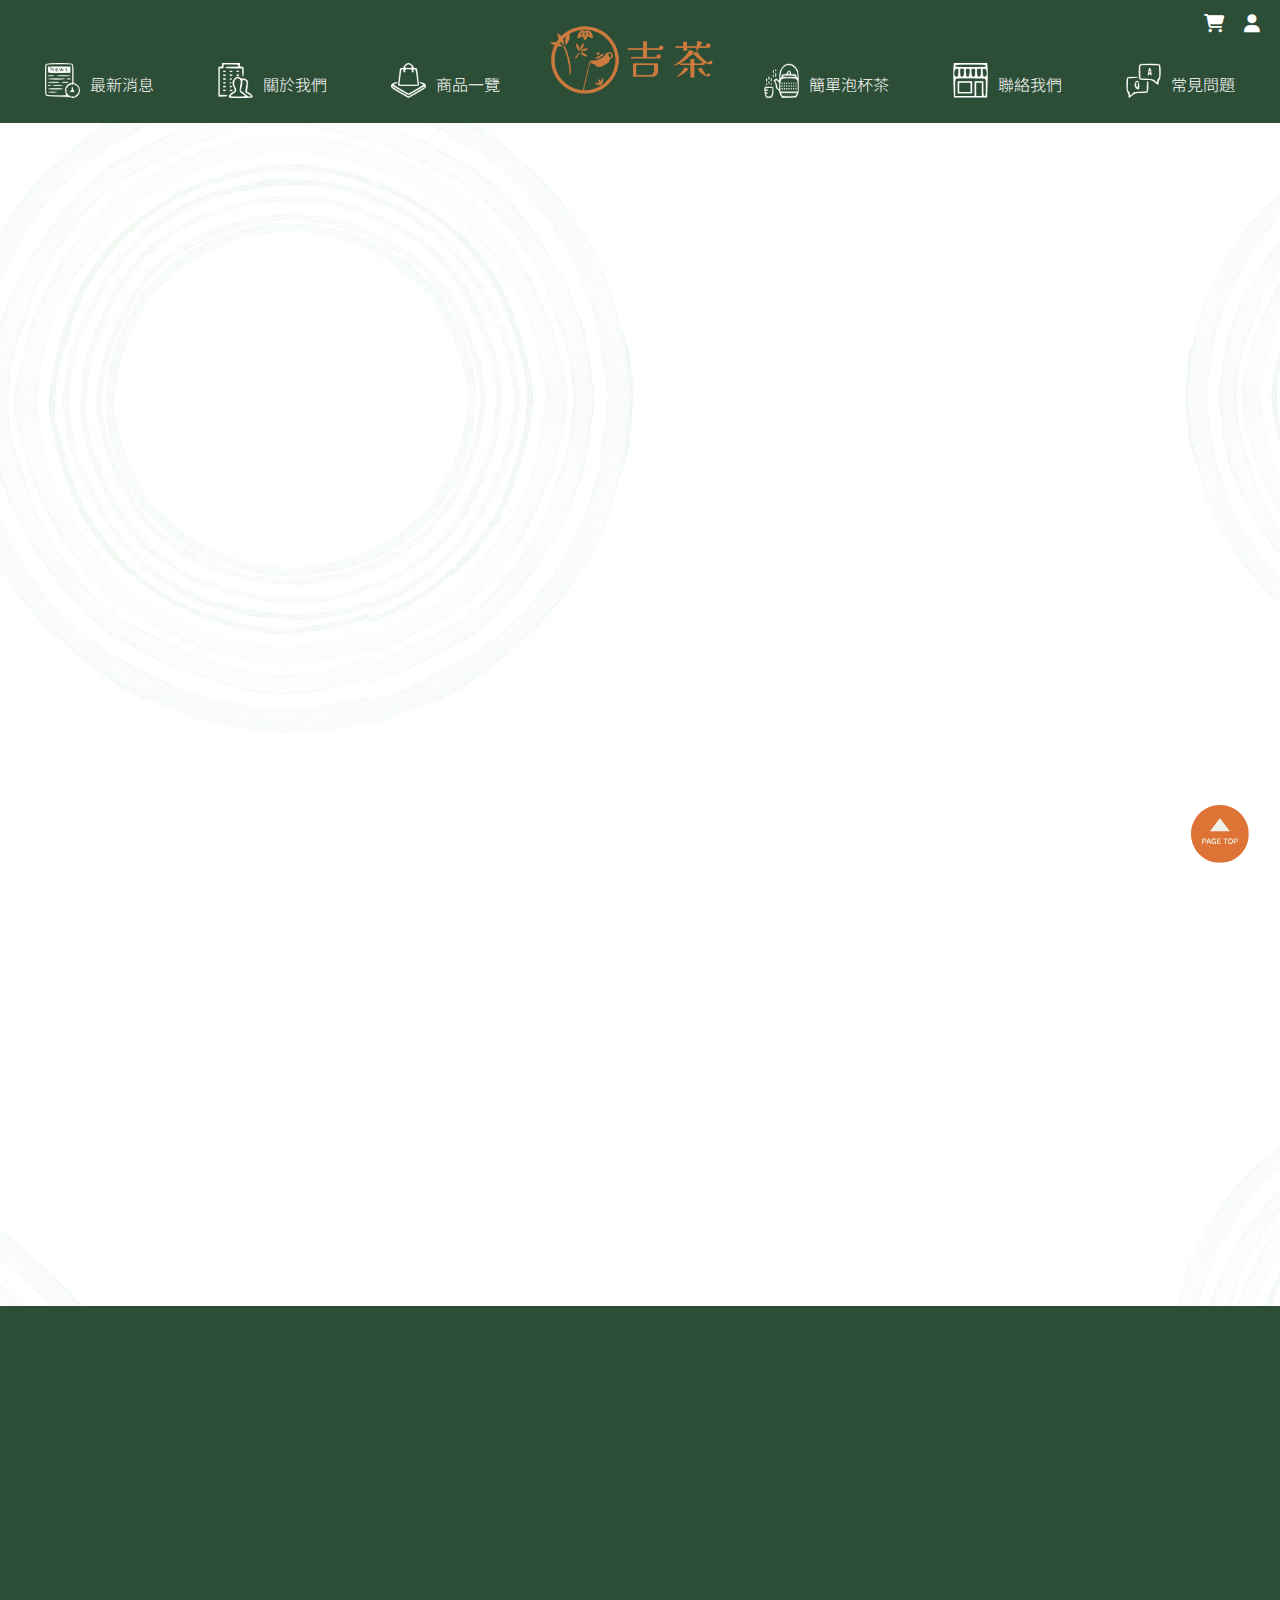
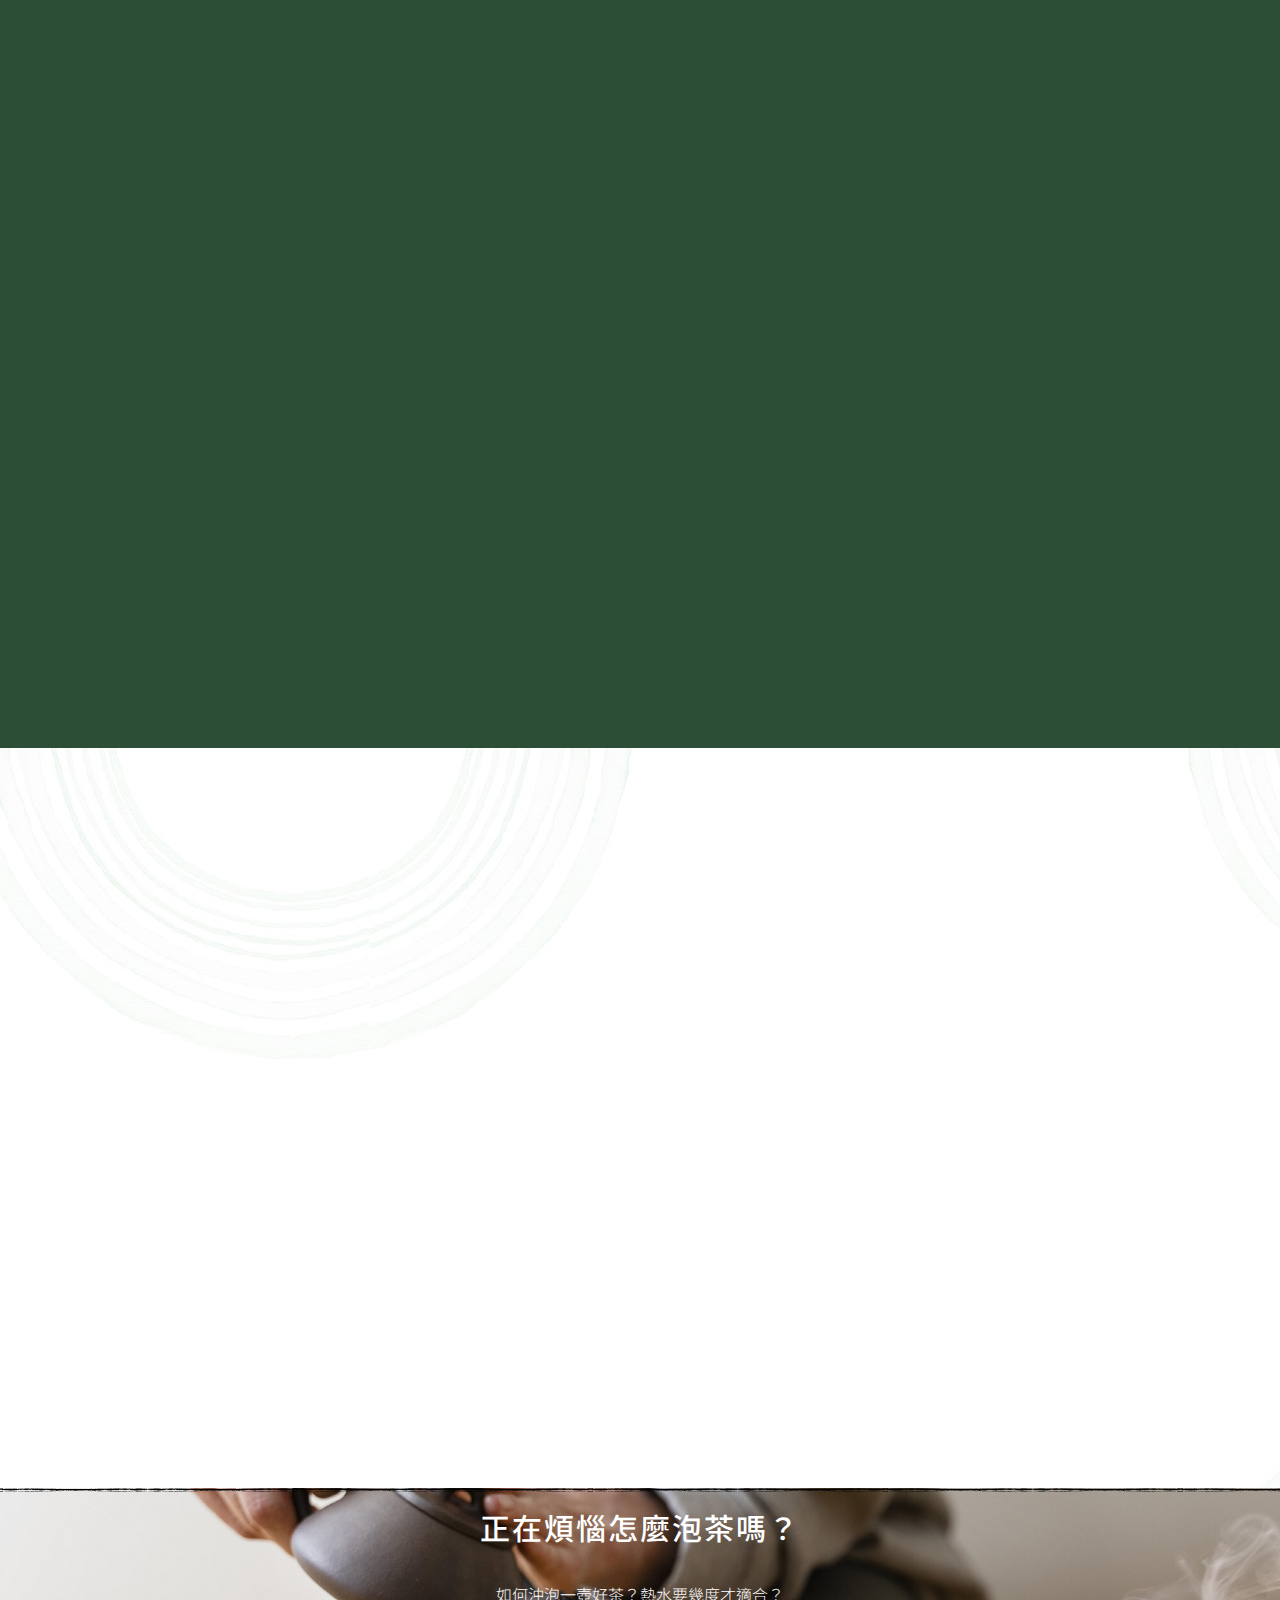
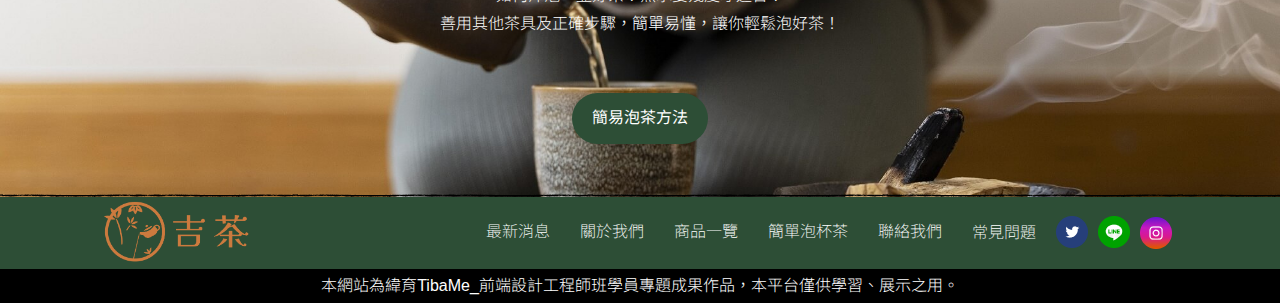
<file: index.html>
<!DOCTYPE html>
<html lang="en">

<head>
    <meta charset="UTF-8">
    <meta name="viewport" content="width=device-width, initial-scale=1.0">
    <title>吉茶</title>
    <link rel="shortcut icon" href="img/logo.ico" type="image/x-icon">
    <link rel="stylesheet" href="css/reset.css">
    <link rel="stylesheet" href="https://cdnjs.cloudflare.com/ajax/libs/font-awesome/6.4.0/css/all.min.css">
    <link rel="stylesheet" href="css/header.css">
    <link rel="preconnect" href="https://fonts.googleapis.com">
    <link rel="preconnect" href="https://fonts.gstatic.com" crossorigin>
    <link href="https://fonts.googleapis.com/css2?family=Kosugi+Maru&family=Noto+Sans+TC&display=swap" rel="stylesheet">
    <link rel="stylesheet" href="css/index.css">
    <script src="https://cdnjs.cloudflare.com/ajax/libs/jquery/3.7.0/jquery.js"
        integrity="sha512-8Z5++K1rB3U+USaLKG6oO8uWWBhdYsM3hmdirnOEWp8h2B1aOikj5zBzlXs8QOrvY9OxEnD2QDkbSKKpfqcIWw=="
        crossorigin="anonymous" referrerpolicy="no-referrer"></script>

</head>

<body>

    <header>
        <div class="content">
            <a href="index.html">
                <img src="img/logo.png" class="logo" alt="logo">
            </a>
            <!-- 左側工具列 -->
            <span class="header-group">
                <span class="cart">
                    <a href="cart.html">
                        <i class="fa-solid fa-cart-shopping" style="color: #fff;" id="cart-i"></i>
                    </a>
                </span>
                <span class="login">
                    <i class="fa-solid fa-user" style="color: #fff;" id="login-i"></i>
                </span>
            </span>
            <!-- 導覽列 -->
            <nav class="menu">
                <div class="item">
                    <a href="news.html" class="nav-link">
                        <img src="img/news.png" alt="最新消息" class="navicon">
                        <p>最新消息</p>
                    </a>
                </div>
                <div class="item">
                    <a href="about.html" class="nav-link">
                        <img src="img/about.png" alt="關於我們" class="navicon">
                        <p>關於我們</p>
                    </a>
                </div>
                <div class="item">
                    <a href="shop.html" class="nav-link">
                        <img src="img/shop.png" alt="商品一覽" class="navicon">
                        <p>商品一覽</p>
                    </a>
                </div>
                <div class="item">
                    <a href="maketea.html" class="nav-link">
                        <img src="img/tea.png" alt="簡單泡杯茶" class="navicon">
                        <p>簡單泡杯茶</p>
                    </a>
                </div>
                <div class="item">
                    <a href="access.html" class="nav-link">
                        <img src="img/access.png" alt="聯絡我們" class="navicon">
                        <p>聯絡我們</p>
                    </a>
                </div>
                <div class="item">
                    <a href="qaz.html" class="nav-link">
                        <img src="img/qaz.png" alt="常見問題" class="navicon">
                        <p>常見問題</p>
                    </a>
                </div>
            </nav>

            <div class="hamburger">
                <span class="bar"></span>
                <span class="bar"></span>
                <span class="bar"></span>
            </div>

            <nav class="m-menu" id="m-menu">
                <a class="m-link" href="news.html">最新消息</a>
                <a class="m-link" href="about.html">關於我們</a>
                <a class="m-link" href="shop.html">商品一覽</a>
                <a class="m-link" href="maketea.html">簡單泡杯茶</a>
                <a class="m-link" href="access.html">聯絡我們</a>
                <a class="m-link" href="qaz.html">常見問題</a>
                <a class="m-link login">會員登入</a>
                <a class="m-link" href="cart.html">購物車</a>
            </nav>
    </header>

    <div class="login-page">
        <div class="login-area">
            <h2>會員登入</h2>
            <div class="login-email">
                <label for="">電子郵件</label>
                <input type="email" placeholder="電子郵件">
            </div>
            <div class="login-pw">
                <label for="">密碼</label>
                <input type="password" placeholder="密碼">
            </div>
            <div class="login-btn">
                <button>登入</button>
            </div>
            <a href="">忘記密碼</a>
            <a href="">註冊</a>
            <span>×</span>
        </div>
        <div class="login-banner"></div>
    </div>



    <article class="banner">
        <!-- 首頁圖 -->
        <div class="main">
            <div class="slides">
                <!-- 按鈕 -->
                <input type="radio" name="radio-btn" id="radio1">
                <input type="radio" name="radio-btn" id="radio2">
                <input type="radio" name="radio-btn" id="radio3">
                <input type="radio" name="radio-btn" id="radio4">
                <!-- 圖片 -->
                <div class="slide first">
                    <img src="img/banner01.jpg" alt="春茶新品">
                </div>
                <div class="slide">
                    <img src="img/banner03.jpg" alt="優點">
                </div>
                <div class="slide">
                    <img src="img/banner02.jpg" alt="茶包的環保材質">
                </div>
                <div class="slide">
                    <img src="img/banner04.jpg" alt="茶包的環保材質">
                </div>
                <!-- 自動換張 -->
                <div class="navigation-auto">
                    <label class="auto-btn1"></label>
                    <label class="auto-btn2"></label>
                    <label class="auto-btn3"></label>
                    <label class="auto-btn4"></label>
                </div>
                <!-- 手動換張 -->
                <div class="navigation-manual">
                    <label for="radio1" class="manual-btn"></label>
                    <label for="radio2" class="manual-btn"></label>
                    <label for="radio3" class="manual-btn"></label>
                    <label for="radio4" class="manual-btn"></label>
                </div>
            </div>
        </div>

    </article>



    <!-- 最新消息 -->
    <section class="news">
        <div class="news-area">
            <div class="news-tt">
                <h2>最新消息</h2>
            </div>
            <div class="news-list">
                <ul>
                    <li>
                        <a href="" class="list-item">
                            <div class="time">
                                <time>2023/7/12</time><span class="important">重要</span>
                            </div>
                            <p>全新春芽茶上市！品味來自茶葉的奇蹟</p>
                            <span class="arrow"></span>
                        </a>
                    </li>
                </ul>
                <ul>
                    <li>
                        <a href="" class="list-item">
                            <div class="time">
                                <time>2023/7/12</time><span class="event">活動</span>
                            </div>
                            <p>吉茶茶香嘉年華！限時優惠、品茶體驗，愛上茶葉的魅力</p>
                            <span class="arrow"></span>
                        </a>
                    </li>
                </ul>
                <ul>
                    <li>
                        <a href="" class="list-item">
                            <div class="time">
                                <time>2023/7/12</time><span class="important">重要</span>
                            </div>
                            <p>實體店鋪開幕！品味純正的吉茶開始服務</p>
                            <span class="arrow"></span>
                        </a>
                    </li>
                </ul>
                <ul>
                    <li>
                        <a href="" class="list-item">
                            <div class="time">
                                <time>2023/7/12</time><span class="event">活動</span>
                            </div>
                            <p>茶葉試飲活動！探索茶的無限風味</p>
                            <span class="arrow"></span>
                        </a>
                    </li>
                </ul>
                <ul>
                    <li>
                        <a href="" class="list-item">
                            <div class="time">
                                <time>2023/7/12</time><span class="important">重要</span>
                            </div>
                            <p>內容</p>
                            <span class="arrow"></span>
                        </a>
                    </li>
                </ul>
                <ul>
                    <li>
                        <a href="" class="list-item">
                            <div class="time">
                                <time>2023/7/12</time><span class="important">重要</span>
                            </div>
                            <p>內容</p>
                            <span class="arrow"></span>
                        </a>
                    </li>
                </ul>
                <ul>
                    <li>
                        <a href="" class="list-item">
                            <div class="time">
                                <time>2023/7/12</time><span class="products">商品</span>
                            </div>
                            <p>內容</p>
                            <span class="arrow"></span>
                        </a>
                    </li>
                </ul>
                <ul>
                    <li>
                        <a href="" class="list-item">
                            <div class="time">
                                <time>2023/7/12</time><span class="products">商品</span>
                            </div>
                            <p>內容</p>
                            <span class="arrow"></span>
                        </a>
                    </li>
                </ul>
            </div>
        </div>
        <div class="news-more-area">
            <a class="news-more" href="news.html">顯示全部</a>
        </div>
        <div class="design"></div>

    </section>

    <section class="lineup">
        <div class="lineup-area">
            <div class="lineup-tt">
                <h2>精選商品</h2>
            </div>
            <div class="lineup-item">
                <div class="lineup-pic">
                    <a href="">
                        <img src="img/tea-box.jpg" alt="茶葉禮盒">
                        <span class="tilte">茶葉禮盒</span>
                    </a>
                </div>
                <div class="lineup-pic">
                    <a href="">
                        <img src="img/tea-tw.jpg" alt="台灣茶">
                        <span class="tilte">台灣茶</span>
                    </a>
                </div>
                <div class="lineup-pic">
                    <a href="">
                        <img src="img/tea-jp.jpg" alt="日本茶">
                        <span class="tilte">日本茶</span>
                    </a>
                </div>
                <div class="lineup-pic">
                    <a href="">
                        <img src="img/tea-tool.jpg" alt="茶具用品">
                        <span class="tilte">茶具用品</span>
                    </a>
                </div>
            </div>
        </div>
        <div class="obj">
            <img class="obj1" src="img/lineup_obj_01.png" alt="">
            <img class="obj2" src="img/lineup_obj_02.png" alt="">
            <img class="obj3" src="img/lineup_obj_03.png" alt="">
        </div>
    </section>


    <section class="dessert">
        <div class="dessert-tt">
            <h2>除了茶以外的其他選擇</h2>

        </div>
        <div class="dessert-list">
            <div class="dessert-item">
                <div class="dessert-pic">
                    <a href="">
                        <img src="img/purin.jpg" alt="布丁">
                    </a>
                </div>
                <div class="dessert-txt">
                    <h3>布丁</h3>
                    <p>結合茶香與濃郁的布丁口感口味獨特，滑順細膩絕對是茶愛者的最愛</p>
                </div>
            </div>
            <div class="dessert-item">
                <div class="dessert-pic">
                    <a href="">
                        <img src="img/cake.jpg" alt="長崎蛋糕">
                    </a>
                </div>
                <div class="dessert-txt">
                    <h3>長崎蛋糕</h3>
                    <p>源自日本的經典點心柔軟綿密且不死甜，搭配茶香入口即化，回味無窮</p>
                </div>
            </div>
            <div class="dessert-item">
                <div class="dessert-pic">
                    <a href="">
                        <img src="img/cookie.jpg" alt="餅乾">
                    </a>
                </div>
                <div class="dessert-txt">
                    <h3>餅乾</h3>
                    <p>脆口酥香的餅乾混合茶葉的香氣獨特的組合帶來愉悅的口感和美妙的茶香</p>
                </div>
            </div>
            <div class="dessert-item">
                <div class="dessert-pic">
                    <a href="">
                        <img src="img/ice.jpg" alt="冰品">
                    </a>
                </div>
                <div class="dessert-txt">
                    <h3>冰品</h3>
                    <p>濃郁的茶味融入冰凍的奶油中口感順滑帶來涼爽又迷人的茶香體驗</p>
                </div>
            </div>
        </div>
        <div class="dessert-more-area">
            <a class="dessert-more" href="shop.html">選購更多</a>
        </div>
    </section>

    <section class="make-tea">
        <div class="make-tea-area">
            <h2>正在煩惱怎麼泡茶嗎？</h2>
            <p>如何沖泡一壺好茶？熱水要幾度才適合？</br>
                善用其他茶具及正確步驟，簡單易懂，讓你輕鬆泡好茶！
            </p>
            <a class="maketea-page" href="maketea.html">簡易泡茶方法</a>
        </div>
    </section>


    <button id="page-top">
        <img src="img/pagetop1.svg" alt="page_top">
    </button>




    <footer>
        <div class="footer-area">
            <div class="footer-logo">
                <a href="index.html">
                    <img src="img/logo.png" alt="logo"></a>
            </div>
            <nav class="footer-nav">
                <div class="footer-nav-item">
                    <ul>
                        <li>
                            <a href="news.html">最新消息</a>
                        </li>
                    </ul>
                    <ul>
                        <li>
                            <a href="about.html">關於我們</a>
                        </li>
                    </ul>
                    <ul>
                        <li>
                            <a href="shop.html">商品一覽</a>
                        </li>
                    </ul>
                    <ul>
                        <li>
                            <a href="maketea.html">簡單泡杯茶</a>

                        </li>
                    </ul>
                    <ul>
                        <li>
                            <a href="access.html">聯絡我們</a>
                        </li>
                    </ul>
                    <ul>
                        <li>
                            <a href="qaz.html">常見問題</a>
                        </li>
                    </ul>
                </div>

                <div class="sns">
                    <ul>
                        <li>
                            <a href="">
                                <img src="img/twitter.png" alt="twitter">
                        </li>
                        </a>
                    </ul>
                    <ul>
                        <li><a href="">
                                <img src="img/line.png" alt="line">
                        </li>
                        </a>
                    </ul>
                    <ul>
                        <li><a href="">
                                <img src="img/instagram.png" alt="instagram">
                            </a>
                    </ul>
                </div>
            </nav>
        </div>
        <div class="tibame">
            <p>本網站為緯育TibaMe_前端設計工程師班學員專題成果作品，本平台僅供學習、展示之用。</p>
        </div>
    </footer>


    <script src="js/header.js"></script>
    <script src="js/index.js"></script>



</body>

</html>
</file>
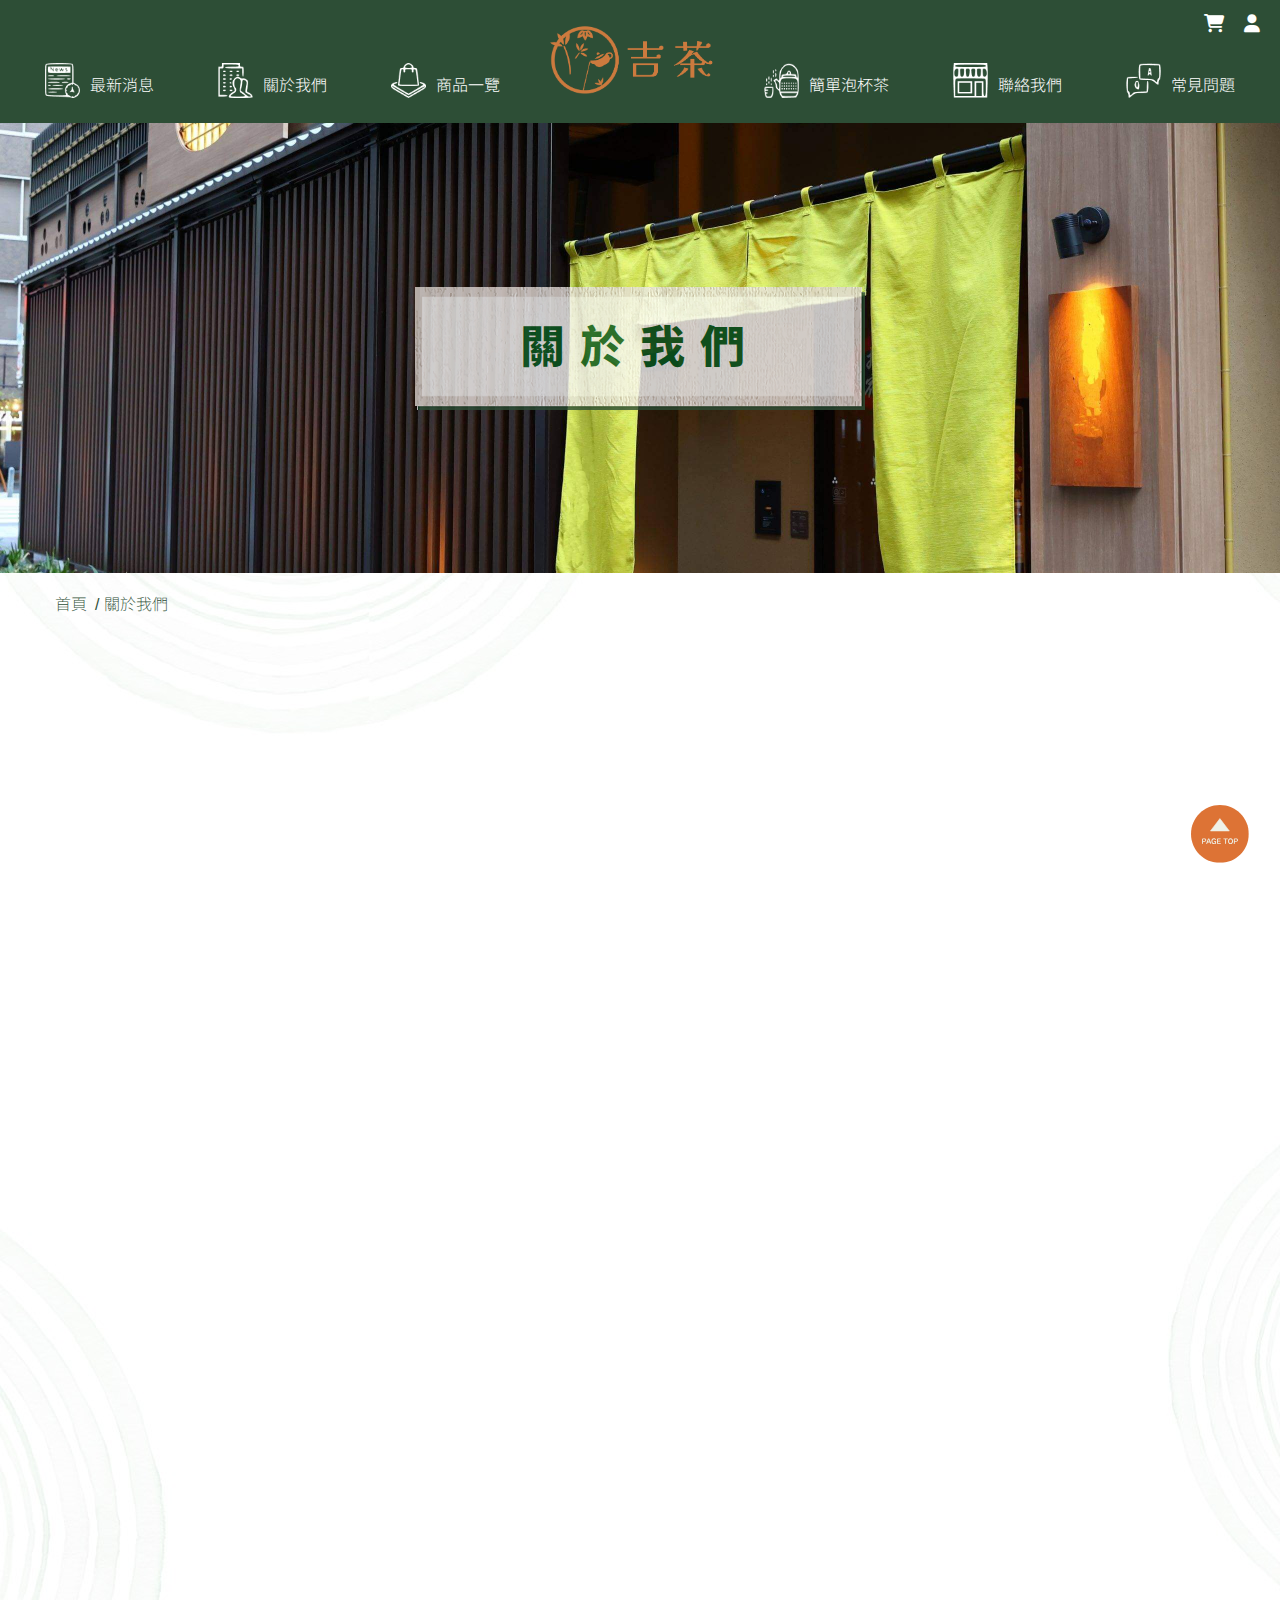
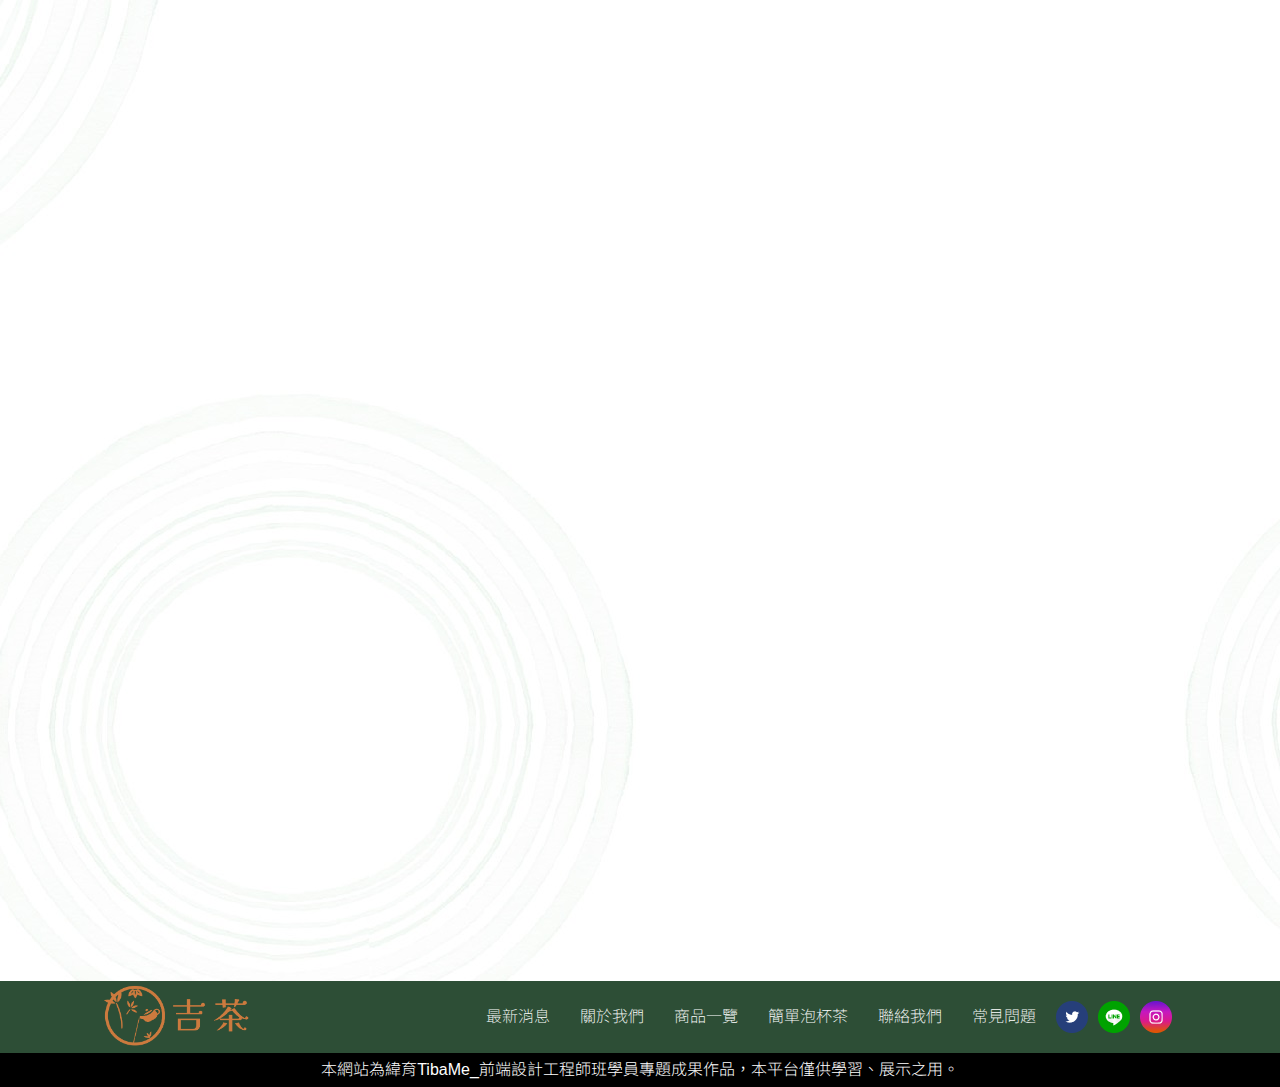
<file: about.html>
<!DOCTYPE html>
<html lang="en">

<head>
    <meta charset="UTF-8">
    <meta name="viewport" content="width=device-width, initial-scale=1.0">
    <title>吉茶 | 關於我們</title>
    <link rel="shortcut icon" href="img/logo.ico" type="image/x-icon">
    <link rel="stylesheet" href="css/reset.css">
    <link rel="stylesheet" href="https://cdnjs.cloudflare.com/ajax/libs/font-awesome/6.4.0/css/all.min.css">
    <link rel="stylesheet" href="css/header.css">
    <link rel="preconnect" href="https://fonts.googleapis.com">
    <link rel="preconnect" href="https://fonts.gstatic.com" crossorigin>
    <link href="https://fonts.googleapis.com/css2?family=Kosugi+Maru&family=Noto+Sans+TC&display=swap" rel="stylesheet">
    <link rel="stylesheet" href="css/about.css">
    <script src="https://cdnjs.cloudflare.com/ajax/libs/jquery/3.7.0/jquery.js"
        integrity="sha512-8Z5++K1rB3U+USaLKG6oO8uWWBhdYsM3hmdirnOEWp8h2B1aOikj5zBzlXs8QOrvY9OxEnD2QDkbSKKpfqcIWw=="
        crossorigin="anonymous" referrerpolicy="no-referrer"></script>
</head>

<body>


    <header>
        <div class="content">
            <a href="index.html">
                <img src="img/logo.png" class="logo" alt="logo">
            </a>
            <!-- 左側工具列 -->
            <div class="header-group">
                <div class="cart">
                    <a href="cart.html">
                        <i class="fa-solid fa-cart-shopping" style="color: #fff;" id="cart-i"></i>
                    </a>
                </div>
                <div class="login">
                    <i class="fa-solid fa-user" style="color: #fff;" id="login-i"></i>
                </div>
            </div>
            <!-- 導覽列 -->
            <nav class="menu">
                <div class="item">
                    <a href="news.html" class="nav-link">
                        <img src="img/news.png" alt="最新消息" class="navicon">
                        <p>最新消息</p>
                    </a>
                </div>
                <div class="item">
                    <a href="about.html" class="nav-link">
                        <img src="img/about.png" alt="關於我們" class="navicon">
                        <p>關於我們</p>
                    </a>
                </div>
                <div class="item">
                    <a href="shop.html" class="nav-link">
                        <img src="img/shop.png" alt="商品一覽" class="navicon">
                        <p>商品一覽</p>
                    </a>
                </div>
                <div class="item">
                    <a href="maketea.html" class="nav-link">
                        <img src="img/tea.png" alt="簡單泡杯茶" class="navicon">
                        <p>簡單泡杯茶</p>
                    </a>
                </div>
                <div class="item">
                    <a href="access.html" class="nav-link">
                        <img src="img/access.png" alt="聯絡我們" class="navicon">
                        <p>聯絡我們</p>
                    </a>
                </div>
                <div class="item">
                    <a href="qaz.html" class="nav-link">
                        <img src="img/qaz.png" alt="常見問題" class="navicon">
                        <p>常見問題</p>
                    </a>
                </div>

            </nav>
            <div class="hamburger">
                <span class="bar"></span>
                <span class="bar"></span>
                <span class="bar"></span>
            </div>

            <nav class="m-menu" id="m-menu">
                <a class="m-link" href="news.html">最新消息</a>
                <a class="m-link" href="about.html">關於我們</a>
                <a class="m-link" href="shop.html">商品一覽</a>
                <a class="m-link" href="maketea.html">簡單泡杯茶</a>
                <a class="m-link" href="access.html">聯絡我們</a>
                <a class="m-link" href="qaz.html">常見問題</a>
                <a class="m-link login">會員登入</a>
                <a class="m-link" href="cart.html">購物車</a>
            </nav>
    </header>


    <div class="login-page">
        <div class="login-area">
            <h2>會員登入</h2>
            <div class="login-email">
                <label for="">電子郵件</label>
                <input type="email" placeholder="電子郵件">
            </div>
            <div class="login-pw">
                <label for="">密碼</label>
                <input type="password" placeholder="密碼">
            </div>
            <div class="login-btn">
                <button>登入</button>
            </div>
            <a href="">忘記密碼</a>
            <a href="">註冊</a>
            <span>×</span>
        </div>
        <div class="login-banner"></div>
    </div>



    <article class="main">

        <div class="title">
            <h1>關於我們</h1>
        </div>
    </article>

    <div>
        <nav class="breadcrumb">
            <ul>
                <li>
                    <a href="index.html">首頁</a>
                </li>
                <li>
                    <a href="about.html">關於我們</a>
                </li>
            </ul>
        </nav>
    </div>


    <section class="about">
        <div class="about-wrap">
            <div class="about-card">
                <div class="point-num">
                    <img class="point" src="img/point1.png" alt="point1">
                    <img class="m-point" src="img/m-point1.png" alt="point1">
                </div>
                <div class="item">
                    <img src="img/point1-img.jpg" alt="嚴格控管">

                    <p>茶葉生產過程應嚴格控管，從選擇優質種植地點、採摘經驗豐富的工人，到妥善保管茶葉並確保乾燥過程準確無誤。此外，應檢測茶葉品質，以確保其安全、衛生，並遵守相關法規和環保標準。這樣的嚴格控管將確保消費者享受到高品質的茶葉。
                    </p>
                </div>
            </div>
            <div class="about-card">
                <div class="point-num">
                    <img class="point" src="img/point2.png" alt="point2">
                    <img class="m-point" src="img/m-point2.png" alt="point2">
                </div>
                <div class="item">
                    <img src="img/point2-img.jpg" alt="健康成分">
                    <p>茶葉含有豐富的健康成分，如多酚、咖啡因、氨基酸和維生素等。這些成分具有抗氧化、抗炎和促進新陳代謝的作用，有助於保護心臟健康、降低血壓、增強免疫系統並改善消化功能。每天享用適量的茶葉可以促進身體健康，提供天然的能量和平靜的心境。
                    </p>
                </div>
            </div>
            <div class="about-card">
                <div class="point-num">
                    <img class="point" src="img/point3.png" alt="point3">
                    <img class="m-point" src="img/m-point3.png" alt="point3">
                </div>
                <div class="item">
                    <img src="img/point3-img.jpg" alt="商品多樣化">
                    <p>茶葉的多樣化應用使其成為一種受歡迎的商品。除了飲用茶葉本身外，還可以製作成各種飲料、冰淇淋、日式甜點、茶凍等。這種多樣性提供了不同口味和體驗，讓人們可以根據自己的喜好和需求選擇茶葉產品，享受到多層次的茶香和美味。
                    </p>
                </div>
            </div>
        </div>
    </section>


    <button id="page-top">
        <img src="img/pagetop1.svg" alt="page_top">
    </button>


    <footer>
        <div class="footer-area">
            <div class="footer-logo">
                <a href="index.html">
                    <img src="img/logo.png" alt="logo"></a>
            </div>
            <nav class="footer-nav">
                <div class="footer-nav-item">
                    <ul>
                        <li>
                            <a href="news.html">最新消息</a>
                        </li>
                    </ul>
                    <ul>
                        <li>
                            <a href="about.html">關於我們</a>
                        </li>
                    </ul>
                    <ul>
                        <li>
                            <a href="shop.html">商品一覽</a>
                        </li>
                    </ul>
                    <ul>
                        <li>
                            <a href="maketea.html">簡單泡杯茶</a>
                        </li>
                    </ul>
                    <ul>
                        <li>
                            <a href="access.html">聯絡我們</a>
                        </li>
                    </ul>
                    <ul>
                        <li>
                            <a href="qaz.html">常見問題</a>
                        </li>
                    </ul>
                </div>

                <div class="sns">
                    <ul>
                        <li>
                            <a href="">
                                <img src="img/twitter.png" alt="twitter">
                        </li>
                        </a>
                    </ul>
                    <ul>
                        <li><a href="">
                                <img src="img/line.png" alt="line">
                        </li>
                        </a>
                    </ul>
                    <ul>
                        <li><a href="">
                                <img src="img/instagram.png" alt="instagram">
                            </a>
                    </ul>
                </div>
            </nav>
        </div>
        <div class="tibame">
            <p>本網站為緯育TibaMe_前端設計工程師班學員專題成果作品，本平台僅供學習、展示之用。</p>
        </div>
    </footer>

    <script src="js/header.js"></script>
    <script src="js/about.js"></script>

</body>

</html>
</file>
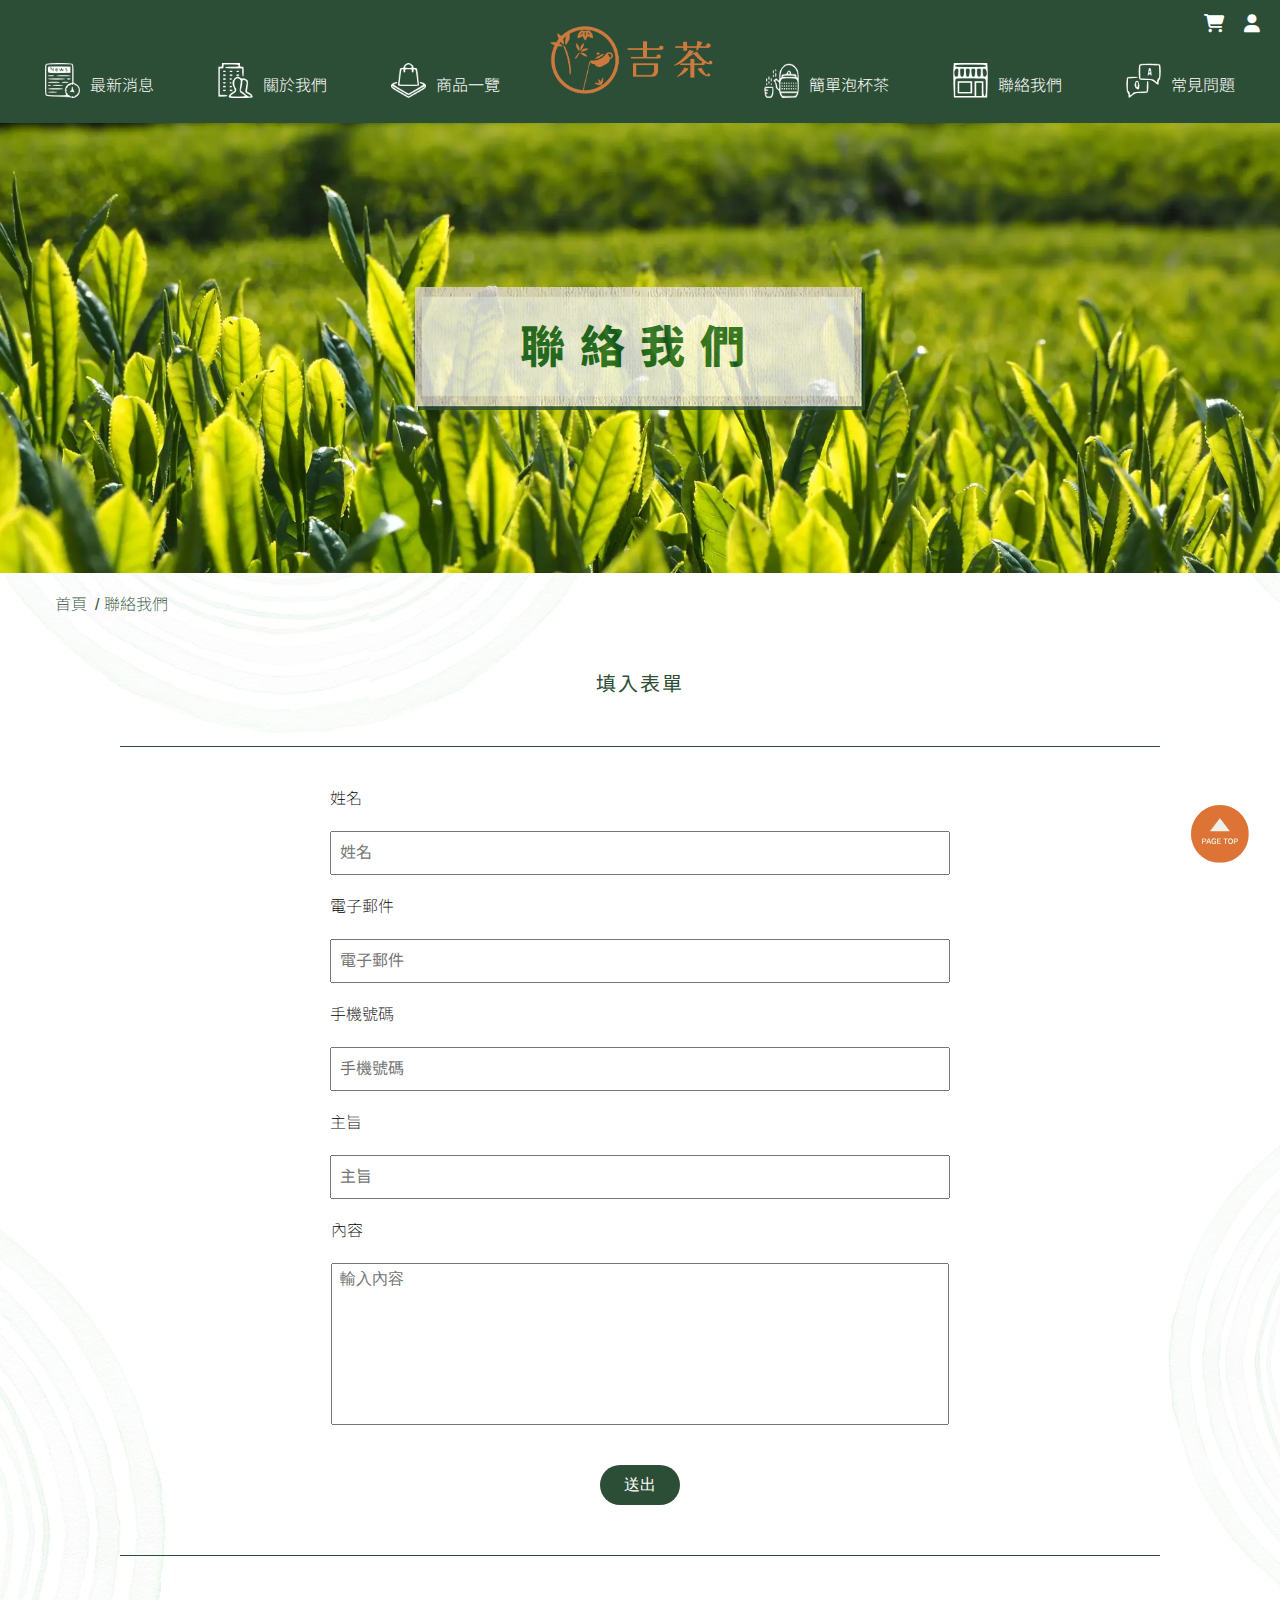
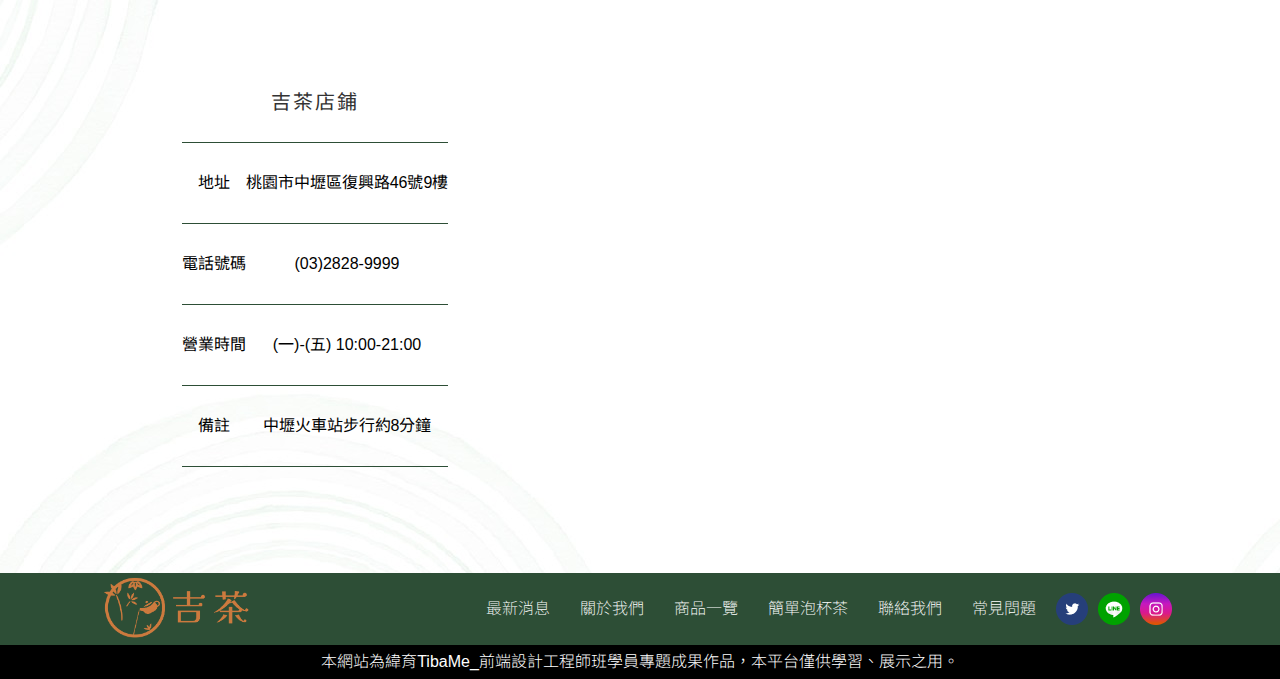
<file: access.html>
<!DOCTYPE html>
<html lang="en">

<head>
    <meta charset="UTF-8">
    <meta name="viewport" content="width=device-width, initial-scale=1.0">
    <title>吉茶 | 聯絡我們</title>
    <link rel="shortcut icon" href="img/logo.ico" type="image/x-icon">
    <link rel="stylesheet" href="css/reset.css">
    <link rel="stylesheet" href="https://cdnjs.cloudflare.com/ajax/libs/font-awesome/6.4.0/css/all.min.css">
    <link rel="stylesheet" href="css/header.css">
    <link rel="preconnect" href="https://fonts.googleapis.com">
    <link rel="preconnect" href="https://fonts.gstatic.com" crossorigin>
    <link href="https://fonts.googleapis.com/css2?family=Kosugi+Maru&family=Noto+Sans+TC&display=swap" rel="stylesheet">
    <link rel="stylesheet" href="css/access.css">
    <script src="https://cdnjs.cloudflare.com/ajax/libs/jquery/3.7.0/jquery.js"
        integrity="sha512-8Z5++K1rB3U+USaLKG6oO8uWWBhdYsM3hmdirnOEWp8h2B1aOikj5zBzlXs8QOrvY9OxEnD2QDkbSKKpfqcIWw=="
        crossorigin="anonymous" referrerpolicy="no-referrer"></script>
</head>

<body>

    <header>
        <div class="content">
            <a href="index.html">
                <img src="img/logo.png" class="logo" alt="logo">
            </a>
            <!-- 左側工具列 -->
            <div class="header-group">
                <div class="cart">
                    <a href="cart.html">
                        <i class="fa-solid fa-cart-shopping" style="color: #fff;" id="cart-i"></i>
                    </a>
                </div>
                <div class="login">
                  
                        <i class="fa-solid fa-user" style="color: #fff;" id="login-i"></i>
                  
                </div>
            </div>
            <!-- 導覽列 -->
            <nav class="menu">
                <div class="item">
                    <a href="news.html" class="nav-link">
                        <img src="img/news.png" alt="最新消息" class="navicon">
                        <p>最新消息</p>
                    </a>
                </div>
                <div class="item">
                    <a href="about.html" class="nav-link">
                        <img src="img/about.png" alt="關於我們" class="navicon">
                        <p>關於我們</p>
                    </a>
                </div>
                <div class="item">
                    <a href="shop.html" class="nav-link">
                        <img src="img/shop.png" alt="商品一覽" class="navicon">
                        <p>商品一覽</p>
                    </a>
                </div>
                <div class="item">
                    <a href="maketea.html" class="nav-link">
                        <img src="img/tea.png" alt="簡單泡杯茶" class="navicon">
                        <p>簡單泡杯茶</p>
                    </a>
                </div>
                <div class="item">
                    <a href="access.html" class="nav-link">
                        <img src="img/access.png" alt="聯絡我們" class="navicon">
                        <p>聯絡我們</p>
                    </a>
                </div>
                <div class="item">
                    <a href="qaz.html" class="nav-link">
                        <img src="img/qaz.png" alt="常見問題" class="navicon">
                        <p>常見問題</p>
                    </a>
                </div>
            </nav>
            <div class="hamburger">
                <span class="bar"></span>
                <span class="bar"></span>
                <span class="bar"></span>
            </div>

            <nav class="m-menu" id="m-menu">
                <a class="m-link" href="news.html">最新消息</a>
                <a class="m-link" href="about.html">關於我們</a>
                <a class="m-link" href="shop.html">商品一覽</a>
                <a class="m-link" href="maketea.html">簡單泡杯茶</a>
                <a class="m-link" href="access.html">聯絡我們</a>
                <a class="m-link" href="qaz.html">常見問題</a>
                <a class="m-link login">會員登入</a>
                <a class="m-link" href="cart.html">購物車</a>
            </nav>
    </header>

    <div class="login-page">
        <div class="login-area">
            <h2>會員登入</h2>
            <div class="login-email">
                <label for="">電子郵件</label>
                <input type="email" placeholder="電子郵件">
            </div>
            <div class="login-pw">
                <label for="">密碼</label>
                <input type="password" placeholder="密碼">
            </div>
            <div class="login-btn">
                <button>登入</button>
            </div>
            <a href="">忘記密碼</a>
            <a href="">註冊</a>
            <span>×</span>
        </div>
        <div class="login-banner"></div>
    </div>


    <article class="main">
        <div class="title">
            <h1>聯絡我們</h1>
        </div>
    </article>


    <div>
        <nav class="breadcrumb">
            <ul>
                <li>
                    <a href="index.html">首頁</a>
                </li>
                <li>
                    <a href="access.html">聯絡我們</a>
                </li>
            </ul>
        </nav>
    </div>


    <section class="access">
        <div class="access-warp">
            <h3>填入表單</h3>
            <div class="forms">
                <div class="form-item">
                    <label for="name">姓名</label>
                    <input type="text" name="name" id="name" placeholder="姓名">
                </div>
                <div class="form-item">
                    <label for="email">電子郵件</label>
                    <input type="email" name="email" id="email" placeholder="電子郵件">
                </div>
                <div class="form-item">
                    <label for="tel">手機號碼</label>
                    <input type="tel" name="tel" id="tel" placeholder="手機號碼">
                </div>
                <div class="form-item">
                    <label for="title">主旨</label>
                    <input type="text" name="title" id="title" placeholder="主旨">
                </div>
                <div class="form-item">
                    <label for="contenr">內容</label>
                    <textarea name="content" id="content" cols="30" rows="4" placeholder="輸入內容"></textarea>
                </div>
                <button>送出</button>
            </div>
            <div class="shop">
                <div class="info">
                    <table>
                        <tr>
                            <th colspan="3">
                                <h3>吉茶店鋪</h3>
                            </th>
                        </tr>
                        <tr>
                            <th>地址</th>
                            <td>桃園市中壢區復興路46號9樓</td>
                        </tr>
                        <tr>
                            <th>電話號碼</th>
                            <td>(03)2828-9999</td>
                        </tr>
                        <tr>
                            <th>營業時間</th>
                            <td>(一)-(五)
                                10:00-21:00</td>
                        </tr>
                        <tr>
                            <th>備註</th>
                            <td>中壢火車站步行約8分鐘</td>
                        </tr>
                    </table>
                </div>
                <div class="map">

                    <iframe
                        src="https://www.google.com/maps/embed?pb=!1m18!1m12!1m3!1d3617.249037620926!2d121.22015178651314!3d24.957640284305462!2m3!1f0!2f0!3f0!3m2!1i1024!2i768!4f13.1!3m3!1m2!1s0x346823ea50c732a5%3A0x1b5e6ee66e9fec49!2z57ev6IKyVGliYU1l6ZmE6Kit5Lit5aOi6IG36KiT5Lit5b-D!5e0!3m2!1szh-TW!2stw!4v1690016823308!5m2!1szh-TW!2stw"
                        style="border:0;" allowfullscreen="" loading="lazy"
                        referrerpolicy="no-referrer-when-downgrade"></iframe>
                </div>


            </div>
        </div>
    </section>


    <button id="page-top">
        <img src="img/pagetop1.svg" alt="page_top">
    </button>





    <footer>
        <div class="footer-area">
            <div class="footer-logo">
                <a href="index.html">
                    <img src="img/logo.png" alt="logo"></a>
            </div>
            <nav class="footer-nav">
                <div class="footer-nav-item">
                    <ul>
                        <li>
                            <a href="news.html">最新消息</a>
                        </li>
                    </ul>
                    <ul>
                        <li>
                            <a href="about.html">關於我們</a>
                        </li>
                    </ul>
                    <ul>
                        <li>
                            <a href="shopping.html">商品一覽</a>
                        </li>
                    </ul>
                    <ul>
                        <li>
                            <a href="maketea.html">簡單泡杯茶</a>

                        </li>
                    </ul>
                    <ul>
                        <li>
                            <a href="access.html">聯絡我們</a>
                        </li>
                    </ul>
                    <ul>
                        <li>
                            <a href="qaz.html">常見問題</a>
                        </li>
                    </ul>
                </div>

                <div class="sns">
                    <ul>
                        <li>
                            <a href="">
                                <img src="img/twitter.png" alt="twitter">
                        </li>
                        </a>
                    </ul>
                    <ul>
                        <li><a href="">
                                <img src="img/line.png" alt="line">
                        </li>
                        </a>
                    </ul>
                    <ul>
                        <li><a href="">
                                <img src="img/instagram.png" alt="instagram">
                            </a>
                    </ul>
                </div>
            </nav>
        </div>
        <div class="tibame">
            <p>本網站為緯育TibaMe_前端設計工程師班學員專題成果作品，本平台僅供學習、展示之用。</p>
        </div>
    </footer>
    <script src="js/header.js"></script>

    <script>

        let orginalText

        $(':text').focus(function () {
            orginalText = $(this).attr('placeholder');
            $(this).attr('placeholder', '')
        }).blur(function () {
            if ($(this).val() == '') {
                $(this).attr('placeholder', orginalText)
            }
        })

        let orginalEmail

        $('input[type="email"]').focus(function () {
            orginalEmail = $(this).attr('placeholder');
            $(this).attr('placeholder', '')
        }).blur(function () {
            if ($(this).val() == '') {
                $(this).attr('placeholder', orginalEmail)
            }
        })

        let orginalmun

        $('input[type="tel"]').focus(function () {
            orginalmun = $(this).attr('placeholder');
            $(this).attr('placeholder', '')
        }).blur(function () {
            if ($(this).val() == '') {
                $(this).attr('placeholder', orginalmun)
            }
        })








    </script>
</body>

</html>
</file>
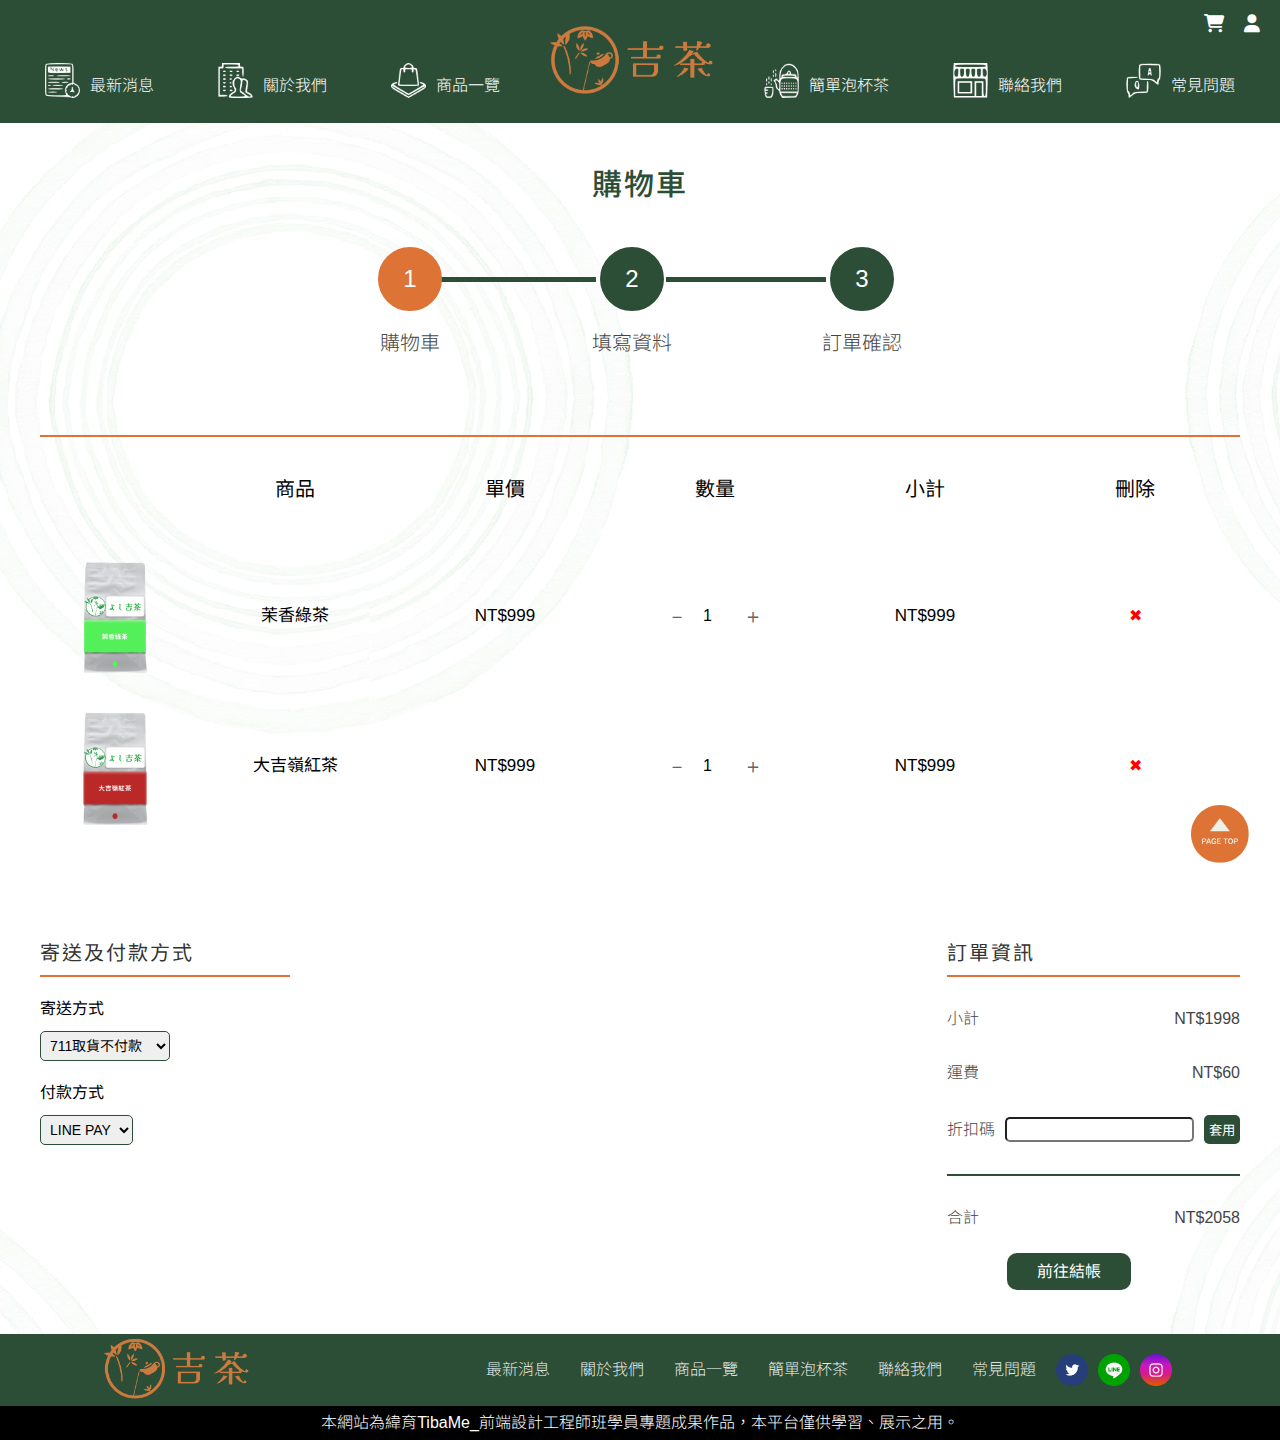
<file: cart.html>
<!DOCTYPE html>
<html lang="en">

<head>
    <meta charset="UTF-8">
    <meta name="viewport" content="width=device-width, initial-scale=1.0">
    <title>吉茶 | 購物車</title>
    <link rel="shortcut icon" href="img/logo.ico" type="image/x-icon">
    <link rel="stylesheet" href="css/reset.css">
    <link rel="stylesheet" href="https://cdnjs.cloudflare.com/ajax/libs/font-awesome/6.4.0/css/all.min.css">
    <link rel="stylesheet" href="css/header.css">
    <link rel="preconnect" href="https://fonts.googleapis.com">
    <link rel="preconnect" href="https://fonts.gstatic.com" crossorigin>
    <link href="https://fonts.googleapis.com/css2?family=Kosugi+Maru&family=Noto+Sans+TC&display=swap" rel="stylesheet">
    <link rel="stylesheet" href="css/cart.css">
    <script src="https://cdnjs.cloudflare.com/ajax/libs/jquery/3.7.0/jquery.js"
        integrity="sha512-8Z5++K1rB3U+USaLKG6oO8uWWBhdYsM3hmdirnOEWp8h2B1aOikj5zBzlXs8QOrvY9OxEnD2QDkbSKKpfqcIWw=="
        crossorigin="anonymous" referrerpolicy="no-referrer"></script>

</head>

<body>
    <header>
        <div class="content">
            <a href="index.html">
                <img src="img/logo.png" class="logo" alt="logo">
            </a>
            <!-- 左側工具列 -->
            <div class="header-group">
                <div class="cart">
                    <a href="cart.html">
                        <i class="fa-solid fa-cart-shopping" style="color: #fff;" id="cart-i"></i>
                    </a>
                </div>
                <div class="login">

                    <i class="fa-solid fa-user" style="color: #fff;" id="login-i"></i>

                </div>
            </div>
            <!-- 導覽列 -->
            <nav class="menu">
                <div class="item">
                    <a href="news.html" class="nav-link">
                        <img src="img/news.png" alt="最新消息" class="navicon">
                        <p>最新消息</p>
                    </a>
                </div>
                <div class="item">
                    <a href="about.html" class="nav-link">
                        <img src="img/about.png" alt="關於我們" class="navicon">
                        <p>關於我們</p>
                    </a>
                </div>
                <div class="item">
                    <a href="shop.html" class="nav-link">
                        <img src="img/shop.png" alt="商品一覽" class="navicon">
                        <p>商品一覽</p>
                    </a>
                </div>
                <div class="item">
                    <a href="maketea.html" class="nav-link">
                        <img src="img/tea.png" alt="簡單泡杯茶" class="navicon">
                        <p>簡單泡杯茶</p>
                    </a>
                </div>
                <div class="item">
                    <a href="access.html" class="nav-link">
                        <img src="img/access.png" alt="聯絡我們" class="navicon">
                        <p>聯絡我們</p>
                    </a>
                </div>
                <div class="item">
                    <a href="qaz.html" class="nav-link">
                        <img src="img/qaz.png" alt="常見問題" class="navicon">
                        <p>常見問題</p>
                    </a>
                </div>
            </nav>
            <div class="hamburger">
                <span class="bar"></span>
                <span class="bar"></span>
                <span class="bar"></span>
            </div>

            <nav class="m-menu" id="m-menu">
                <a class="m-link" href="news.html">最新消息</a>
                <a class="m-link" href="about.html">關於我們</a>
                <a class="m-link" href="shop.html">商品一覽</a>
                <a class="m-link" href="maketea.html">簡單泡杯茶</a>
                <a class="m-link" href="access.html">聯絡我們</a>
                <a class="m-link" href="qaz.html">常見問題</a>
                <a class="m-link login">會員登入</a>
                <a class="m-link" href="cart.html">購物車</a>
            </nav>
    </header>

    <div class="login-page">
        <div class="login-area">
            <h2>會員登入</h2>
            <div class="login-email">
                <label for="">電子郵件</label>
                <input type="email" placeholder="電子郵件">
            </div>
            <div class="login-pw">
                <label for="">密碼</label>
                <input type="password" placeholder="密碼">
            </div>
            <div class="login-btn">
                <button>登入</button>
            </div>
            <a href="">忘記密碼</a>
            <a href="">註冊</a>
            <span>×</span>
        </div>
        <div class="login-banner"></div>
    </div>


    <article class="main">
        <div class="main_title">
            <h2>購物車</h2>
        </div>
    </article>

    <section class="cart_list">
        <div class="step">
            <div class="step1">
                <span>1</span>
                <p>購物車</p>
            </div>
            <div class="step2">
                <span>2</span>
                <p>填寫資料</p>
            </div>
            <div class="step3">
                <span>3</span>
                <p>訂單確認</p>
            </div>
        </div>
        <table>
            <tr class="title">
                <th></th>
                <th>商品</th>
                <th>單價</th>
                <th>數量</th>
                <th>小計</th>
                <th>刪除</th>
            </tr>
            <tr class="item 1">
                <td>
                    <img src="img/grtea-bag-removebg-preview.png" alt="茉香綠茶">
                </td>
                <td>
                    茉香綠茶
                </td>
                <td>
                    NT$999
                </td>
                <td>
                    <div class="quantity">
                        <button class="btn-sub">－</button>
                        <input class="amount" type="number" value="1" readonly="readonly">
                        <button class="btn-plus">＋</button>
                    </div>
                </td>
                <td class="place">
                    NT$999
                </td>
                <td>
                    <button class="del-btn">✖</button>
                </td>
            </tr>
            <tr class="item 2">
                <td>
                    <img src="img/jirinblacktea-bag-removebg-preview.png" alt="大吉嶺紅茶">
                </td>
                <td>
                    大吉嶺紅茶
                </td>
                <td>
                    NT$999
                </td>
                <td>
                    <div class="quantity">
                        <button class="btn-sub">－</button>
                        <input class="amount" type="number" value="1" readonly="readonly">
                        <button class="btn-plus">＋</button>
                    </div>
                </td>
                <td class="place">
                    NT$999
                </td>
                <td>
                    <button class="del-btn">✖</button>
                </td>
            </tr>
        </table>

        <div class="cart_check_box">
            <section class="cart_metod">
                <h3>寄送及付款方式</h3>
                <section class="check-method">
                    <h4>寄送方式</h4>
                    <select name="method" id="method">
                        <option value="1">711取貨不付款</option>
                        <option value="2">全家取貨不付款</option>
                        <option value="3">黑貓宅配</option>
                    </select>
                    <h4>付款方式</h4>
                    <select name="payment" id="payment">
                        <option value="1">LINE PAY</option>
                        <option value="2">信用卡</option>
                        <option value="3">貨到付款</option>
                    </select>
                </section>
            </section>
            <div class="order_check">
                <h3>訂單資訊</h3>
                <div class="sub">
                    <p>小計</p>
                    <p class="all-place">NT$1998</p>
                </div>
                <div class="freight">
                    <p>運費</p>
                    <p>NT$60</p>
                </div>
                <div class="coupon">
                    <p>折扣碼</p>
                    <input type="text" class="coupun_code">
                    <input type="submit" class="coupun_add" value="套用">
                </div>
                <div class="total">
                    <p>合計</p>
                    <p class="total-place">NT$2058</p>
                </div>
                <a href="#" class="check_out">前往結帳</a>
            </div>
        </div>



    </section>


    <button id="page-top">
        <img src="img/pagetop1.svg" alt="page_top">
    </button>






    <footer>
        <div class="footer-area">
            <div class="footer-logo">
                <a href="index.html">
                    <img src="img/logo.png" alt="logo"></a>
            </div>
            <nav class="footer-nav">
                <div class="footer-nav-item">
                    <ul>
                        <li>
                            <a href="news.html">最新消息</a>
                        </li>
                    </ul>
                    <ul>
                        <li>
                            <a href="about.html">關於我們</a>
                        </li>
                    </ul>
                    <ul>
                        <li>
                            <a href="shopping.html">商品一覽</a>
                        </li>
                    </ul>
                    <ul>
                        <li>
                            <a href="maketea.html">簡單泡杯茶</a>

                        </li>
                    </ul>
                    <ul>
                        <li>
                            <a href="access.html">聯絡我們</a>
                        </li>
                    </ul>
                    <ul>
                        <li>
                            <a href="qaz.html">常見問題</a>
                        </li>
                    </ul>
                </div>

                <div class="sns">
                    <ul>
                        <li>
                            <a href="">
                                <img src="img/twitter.png" alt="twitter">
                        </li>
                        </a>
                    </ul>
                    <ul>
                        <li><a href="">
                                <img src="img/line.png" alt="line">
                        </li>
                        </a>
                    </ul>
                    <ul>
                        <li><a href="">
                                <img src="img/instagram.png" alt="instagram">
                            </a>
                    </ul>
                </div>
            </nav>
        </div>
        <div class="tibame">
            <p>本網站為緯育TibaMe_前端設計工程師班學員專題成果作品，本平台僅供學習、展示之用。</p>
        </div>
    </footer>


    <script src="js/cart.js"></script>
    <script src="js/header.js"></script>

</body>

</html>
</file>
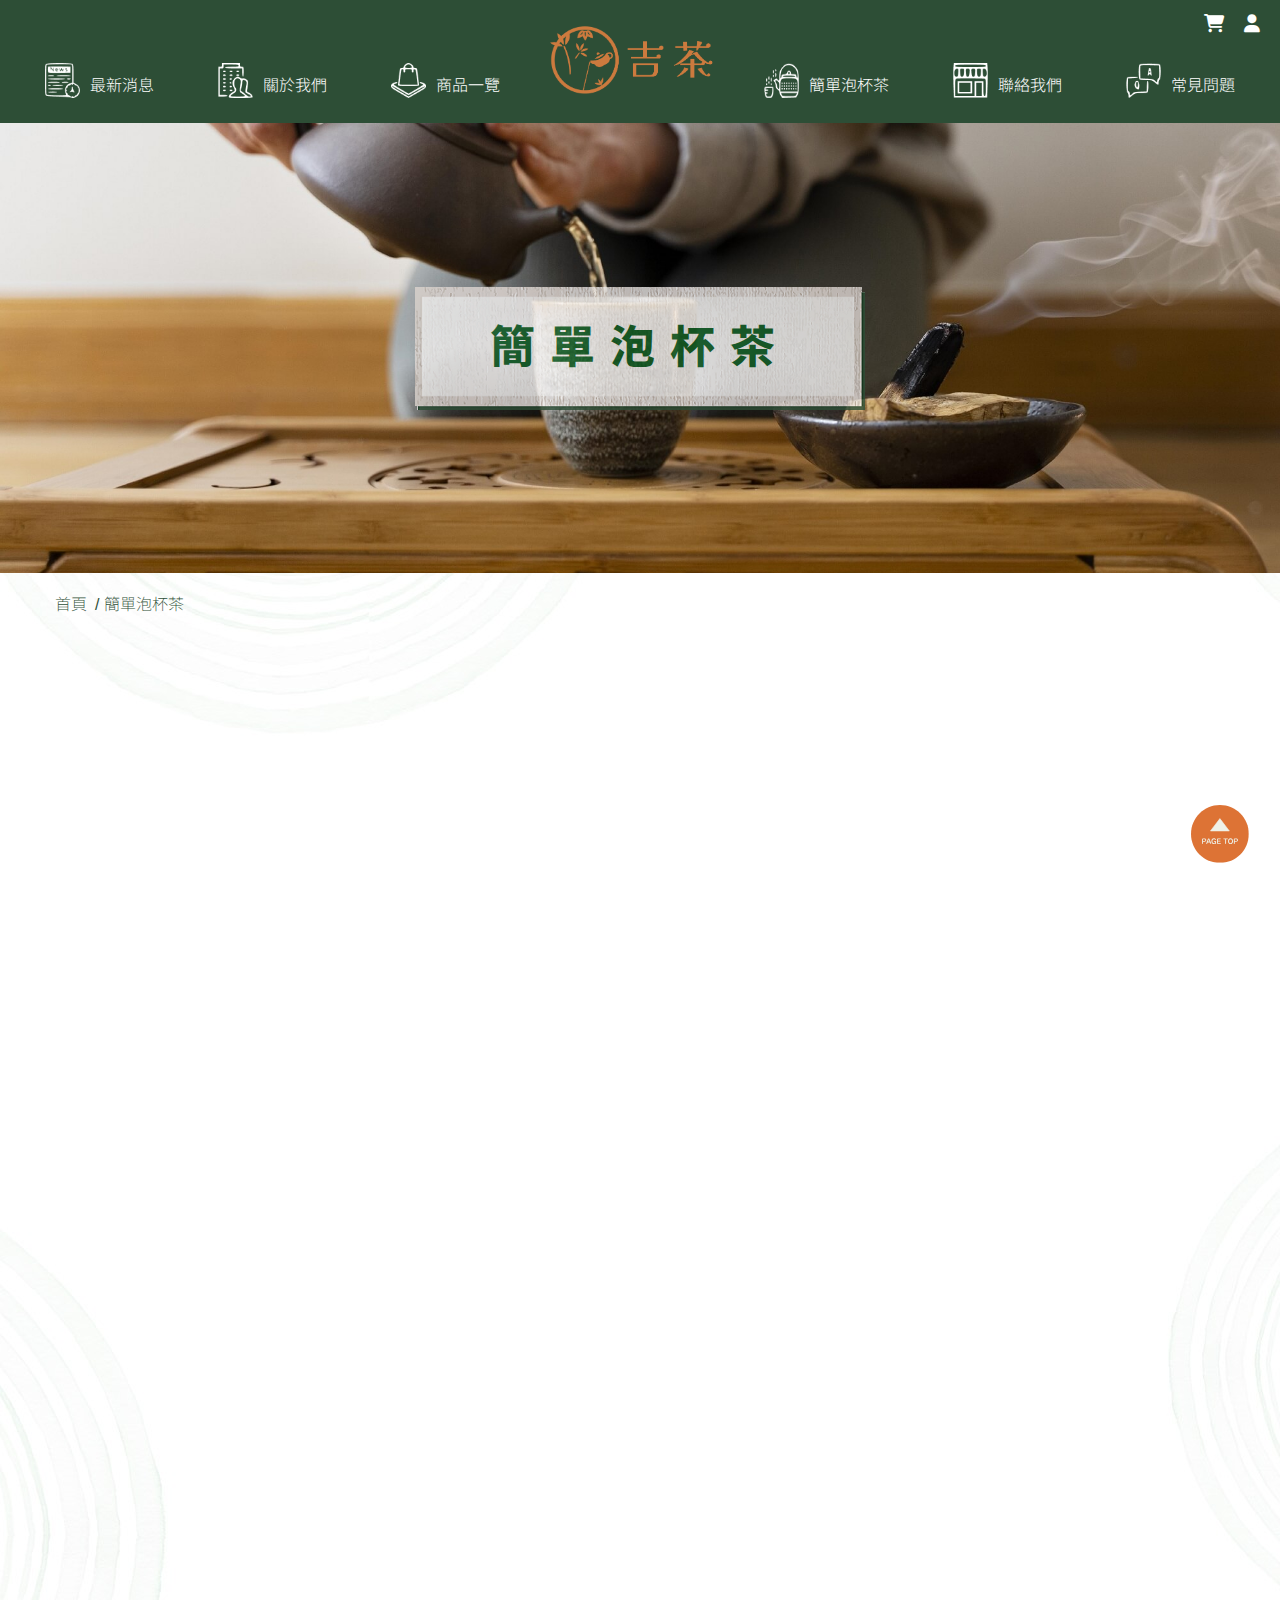
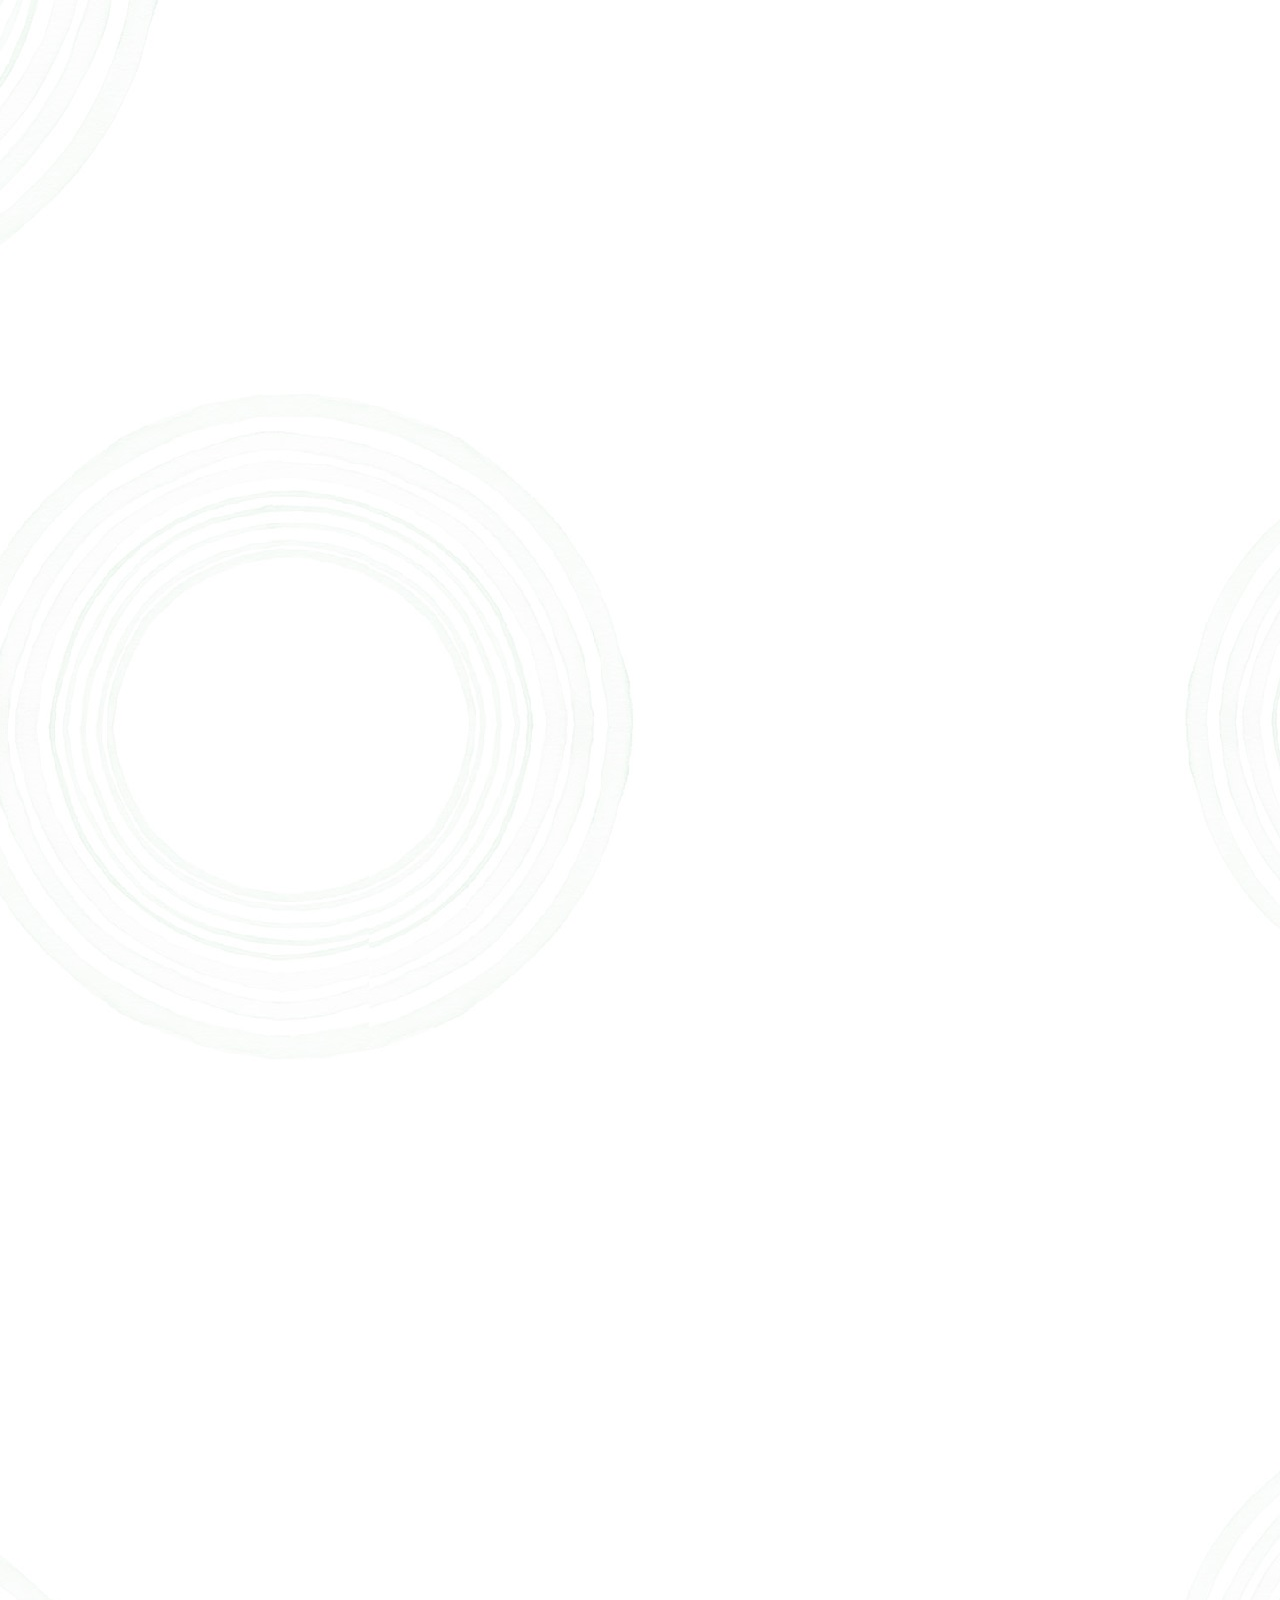
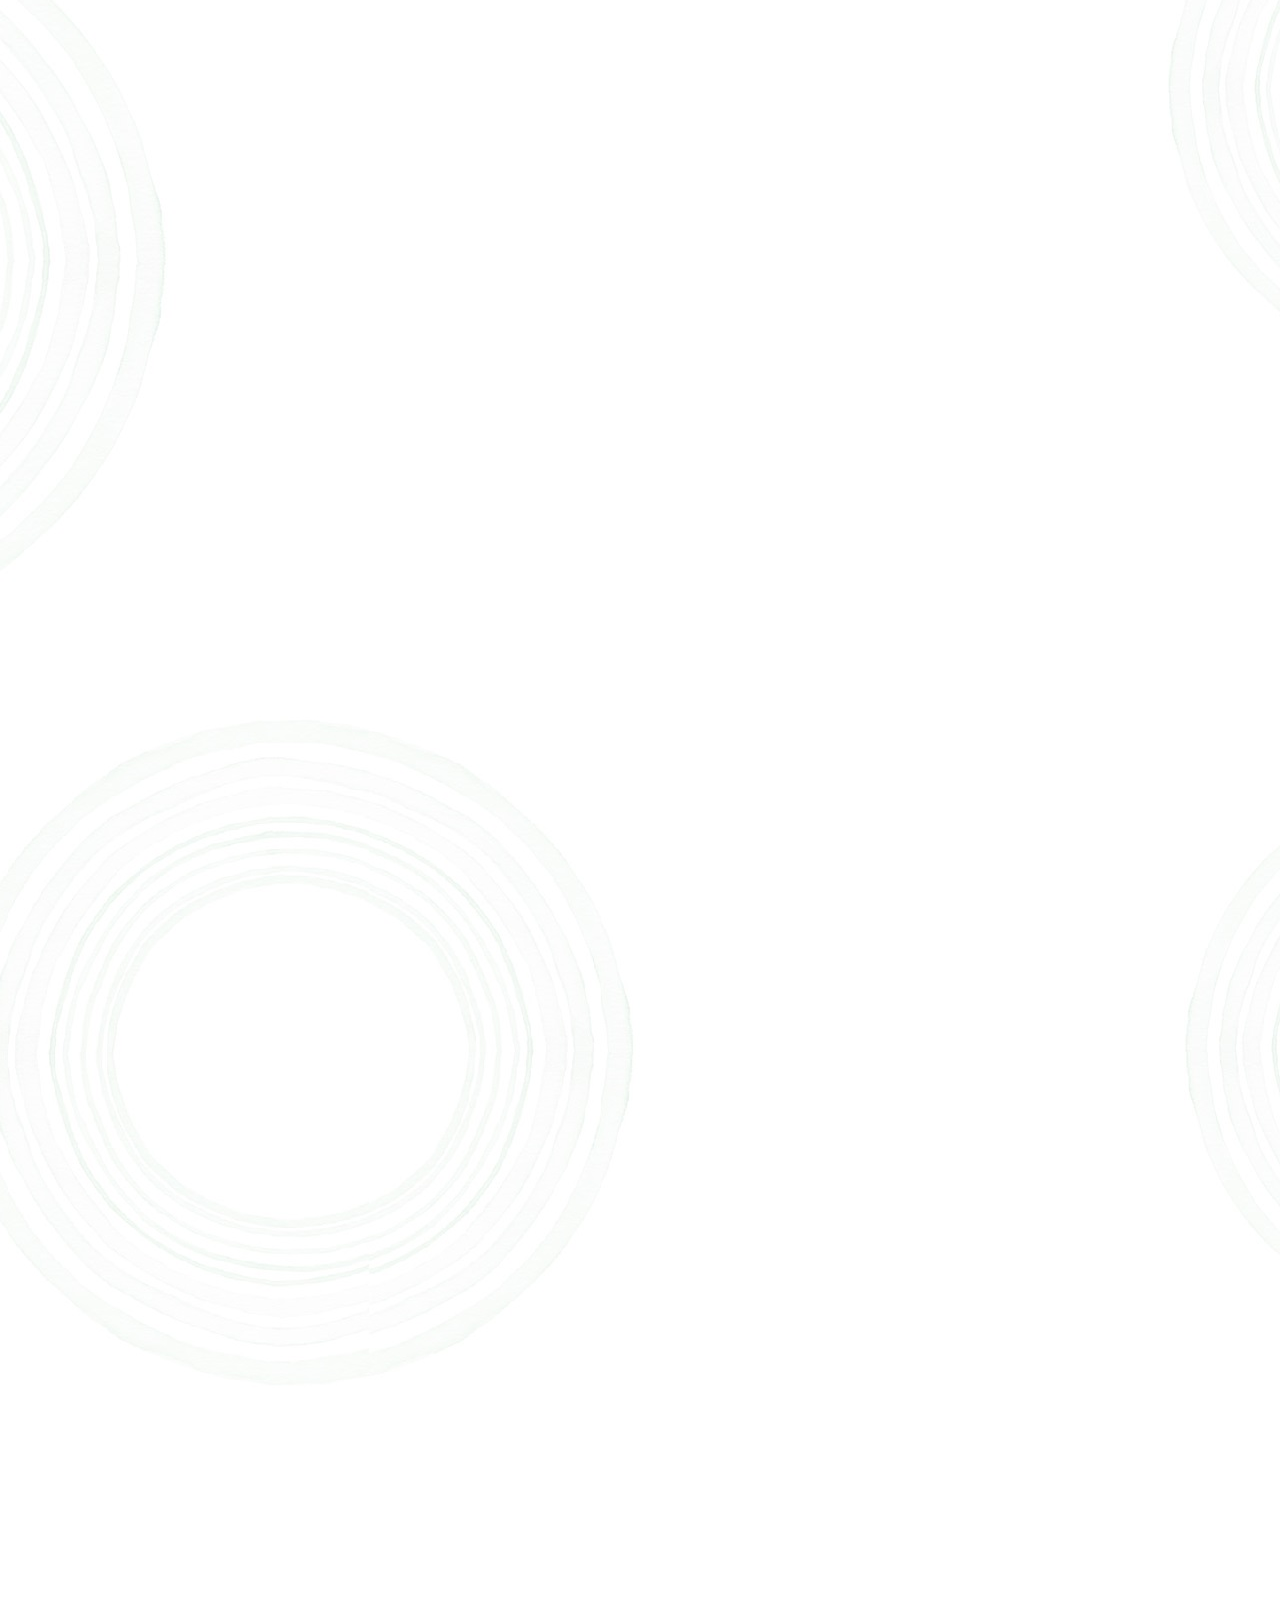
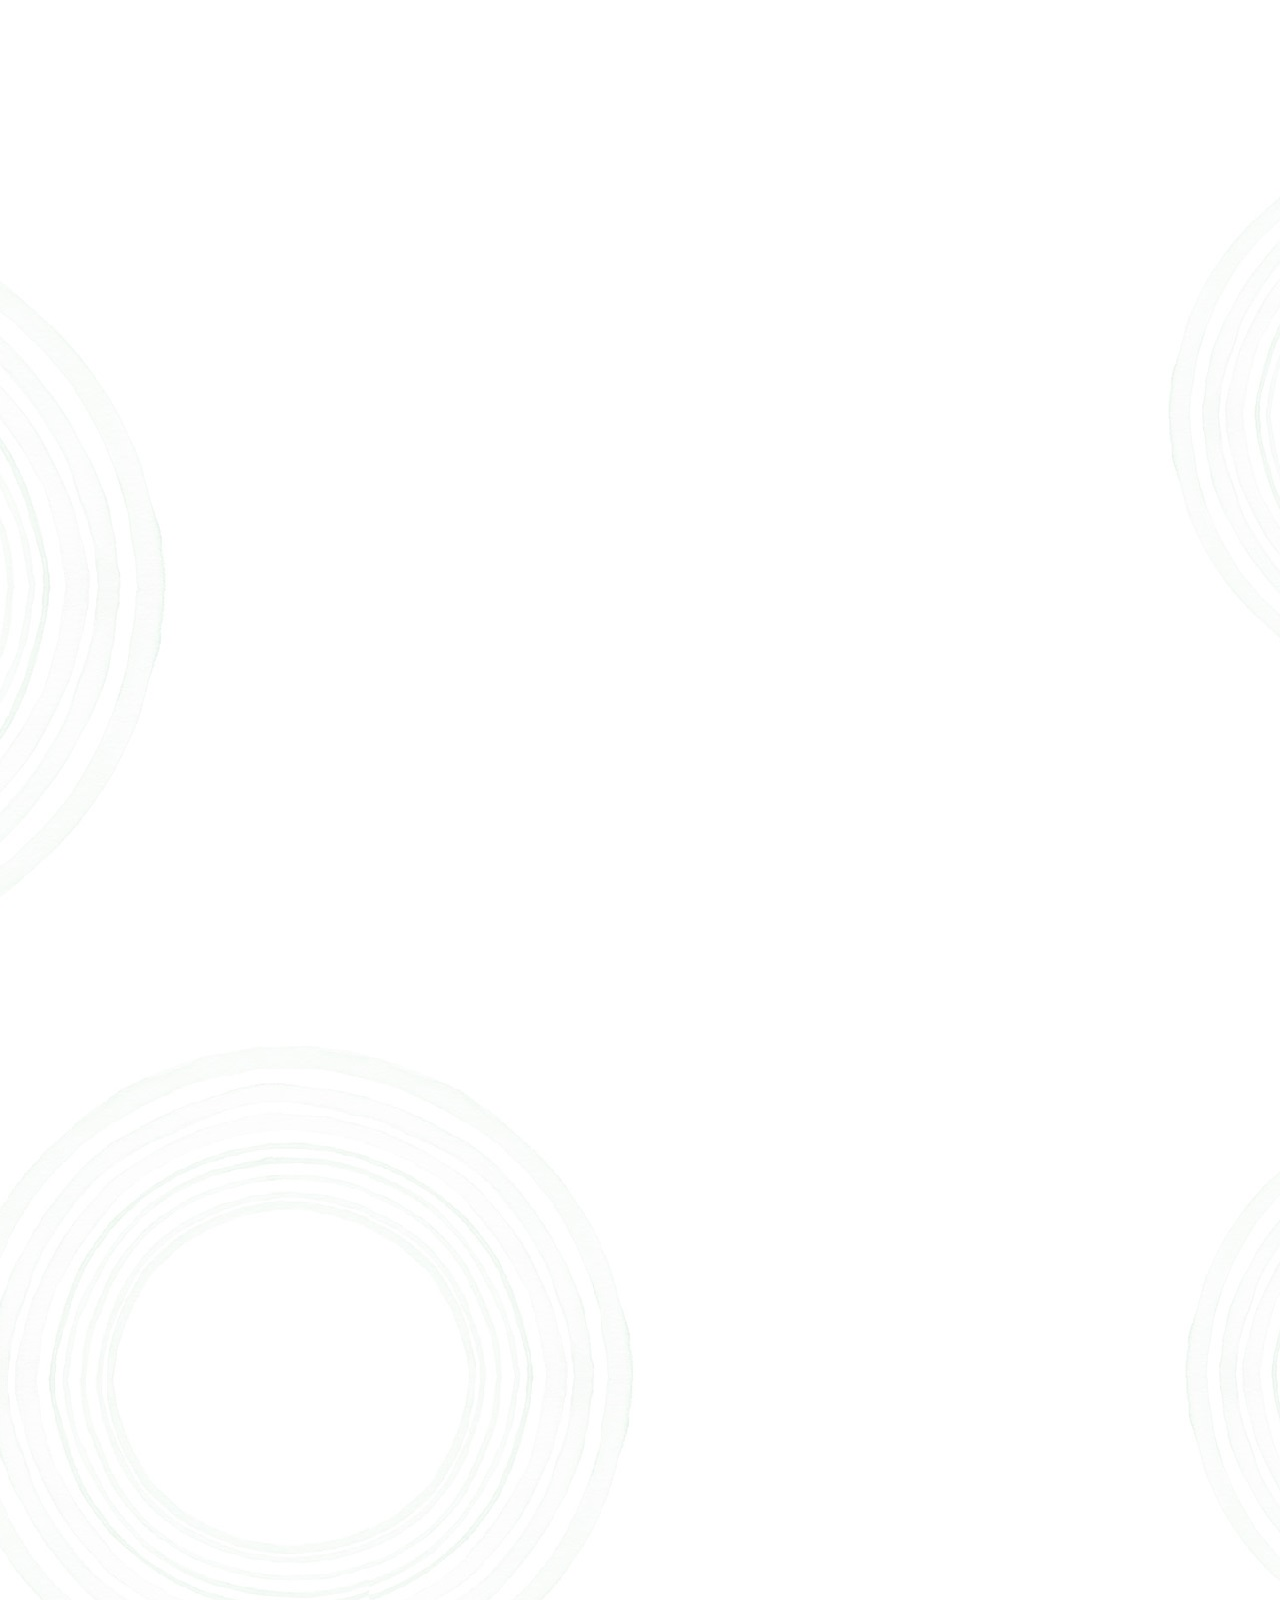
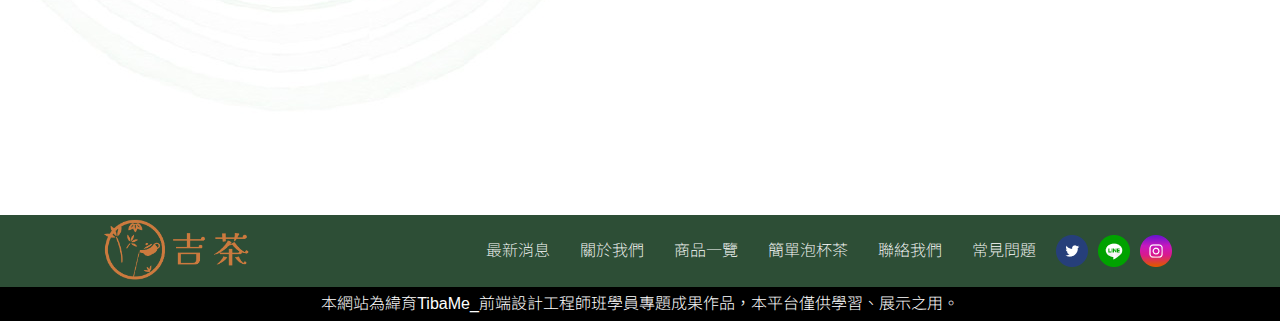
<file: maketea.html>
<!DOCTYPE html>
<html lang="en">

<head>
    <meta charset="UTF-8">
    <meta name="viewport" content="width=device-width, initial-scale=1.0">
    <title>吉茶 | 簡單泡杯茶</title>
    <link rel="shortcut icon" href="img/logo.ico" type="image/x-icon">
    <link rel="stylesheet" href="css/reset.css">
    <link rel="stylesheet" href="https://cdnjs.cloudflare.com/ajax/libs/font-awesome/6.4.0/css/all.min.css">
    <link rel="stylesheet" href="css/header.css">
    <link rel="preconnect" href="https://fonts.googleapis.com">
    <link rel="preconnect" href="https://fonts.gstatic.com" crossorigin>
    <link href="https://fonts.googleapis.com/css2?family=Kosugi+Maru&family=Noto+Sans+TC&display=swap" rel="stylesheet">
    <link rel="stylesheet" href="css/maketea.css">
    <script src="https://cdnjs.cloudflare.com/ajax/libs/jquery/3.7.0/jquery.js"
        integrity="sha512-8Z5++K1rB3U+USaLKG6oO8uWWBhdYsM3hmdirnOEWp8h2B1aOikj5zBzlXs8QOrvY9OxEnD2QDkbSKKpfqcIWw=="
        crossorigin="anonymous" referrerpolicy="no-referrer"></script>
</head>

<body>
    <header>
        <div class="content">
            <a href="index.html">
                <img src="img/logo.png" class="logo" alt="logo">
            </a>
            <!-- 左側工具列 -->
            <div class="header-group">
                <div class="cart">
                    <a href="cart.html">
                        <i class="fa-solid fa-cart-shopping" style="color: #fff;" id="cart-i"></i>
                    </a>
                </div>
                <div class="login">
                   
                        <i class="fa-solid fa-user" style="color: #fff;" id="login-i"></i>
                   
                </div>
            </div>
            <!-- 導覽列 -->
            <nav class="menu">
                <div class="item">
                    <a href="news.html" class="nav-link">
                        <img src="img/news.png" alt="最新消息" class="navicon">
                        <p>最新消息</p>
                    </a>
                </div>
                <div class="item">
                    <a href="about.html" class="nav-link">
                        <img src="img/about.png" alt="關於我們" class="navicon">
                        <p>關於我們</p>
                    </a>
                </div>
                <div class="item">
                    <a href="shop.html" class="nav-link">
                        <img src="img/shop.png" alt="商品一覽" class="navicon">
                        <p>商品一覽</p>
                    </a>
                </div>
                <div class="item">
                    <a href="maketea.html" class="nav-link">
                        <img src="img/tea.png" alt="簡單泡杯茶" class="navicon">
                        <p>簡單泡杯茶</p>
                    </a>
                </div>
                <div class="item">
                    <a href="access.html" class="nav-link">
                        <img src="img/access.png" alt="聯絡我們" class="navicon">
                        <p>聯絡我們</p>
                    </a>
                </div>
                <div class="item">
                    <a href="qaz.html" class="nav-link">
                        <img src="img/qaz.png" alt="常見問題" class="navicon">
                        <p>常見問題</p>
                    </a>
                </div>
            </nav>
            <div class="hamburger">
                <span class="bar"></span>
                <span class="bar"></span>
                <span class="bar"></span>
            </div>

            <nav class="m-menu" id="m-menu">
                <a class="m-link" href="news.html">最新消息</a>
                <a class="m-link" href="about.html">關於我們</a>
                <a class="m-link" href="shop.html">商品一覽</a>
                <a class="m-link" href="maketea.html">簡單泡杯茶</a>
                <a class="m-link" href="access.html">聯絡我們</a>
                <a class="m-link" href="qaz.html">常見問題</a>
                <a class="m-link login">會員登入</a>
                <a class="m-link" href="cart.html">購物車</a>
            </nav>
    </header>

    <div class="login-page">
        <div class="login-area">
            <h2>會員登入</h2>
            <div class="login-email">
                <label for="">電子郵件</label>
                <input type="email" placeholder="電子郵件">
            </div>
            <div class="login-pw">
                <label for="">密碼</label>
                <input type="password" placeholder="密碼">
            </div>
            <div class="login-btn">
                <button>登入</button>
            </div>
            <a href="">忘記密碼</a>
            <a href="">註冊</a>
            <span>×</span>
        </div>
        <div class="login-banner"></div>
    </div>

    <article class="main">
        <div class="title">
            <h1>簡單泡杯茶</h1>
        </div>
    </article>


    <div>
        <nav class="breadcrumb">
            <ul>
                <li>
                    <a href="index.html">首頁</a>
                </li>
                <li>
                    <a href="maketea.html">簡單泡杯茶</a>
                </li>
            </ul>
        </nav>
    </div>

    <section class="maketea">
        <div class="maketea-wrap">
            <h3>吉茶的八個泡茶小技巧
                <img class="bird" src="img/bird.png" alt="鳥">
                <img class="bird2" src="img/bird2.png" alt="鳥">
            </h3>

            <div class="maketea-list">
                <div class="maketea-item">
                    <div class="pic">
                        <img src="img/choose.jpg" alt="選擇適合的茶葉">
                    </div>
                    <div class="txt-area">
                        <div class="txt-content">
                            <span><i class=" fa-solid fa-1" style="color: #EFF1E8;"></i></span>
                            <h4>選擇適合的茶葉</h4>
                            <p>茶的種類繁多，不同茶有不同風味和特點，因此要根據口味和喜好選擇合適的茶葉，如綠茶、紅茶、烏龍茶等。</p>
                        </div>
                    </div>
                </div>
                <div class="maketea-item">
                    <div class="pic">
                        <img src="img/clean.jpg" alt="使用淨水">
                    </div>
                    <div class="txt-area">
                        <div class="txt-content">
                            <span><i class=" fa-solid fa-2" style="color: #EFF1E8;"></i></span>
                            <h4>使用淨水</h4>
                            <p>水質是泡出好茶的關鍵，盡量使用純淨的水，避免含有雜質和氯氣，這樣能確保茶湯的清澈和純淨。</p>
                        </div>
                    </div>
                </div>
                <div class="maketea-item">
                    <div class="pic">
                        <img src="img/temperature.jpg" alt="控制水溫和時間">
                    </div>
                    <div class="txt-area">
                        <div class="txt-content">
                            <span><i class=" fa-solid fa-3" style="color: #EFF1E8;"></i></span>
                            <h4>控制水温和時間</h4>
                            <p>不同種類的茶需要不同的水温和時間，一般茶葉使用
                                <span class="point">80°C</span>的水溫，泡1-2分鐘；黑茶則使用<span
                                    class="point">100°C</span>的水温，泡3-4分鐘。控制水温和時間，讓茶的風味更加均衡。
                        </div>
                        </p>
                    </div>
                </div>
                <div class="maketea-item">
                    <div class="pic">
                        <img src="img/ream.jpg" alt="充分展開茶葉">
                    </div>
                    <div class="txt-area">
                        <div class="txt-content">
                            <span><i class=" fa-solid fa-4" style="color: #EFF1E8;"></i></span>
                            <h4>充分展開茶葉</h4>
                            <p>在泡茶前，先用少量熱水濕潤茶葉，再倒入剩餘的水，讓茶葉充分展開，這樣可以確保茶湯的味道更加豐富。</p>
                        </div>
                    </div>
                </div>
                <div class="maketea-item">
                    <div class="pic">
                        <img src="img/tool.jpg" alt="選用合適茶具">
                    </div>
                    <div class="txt-area">
                        <div class="txt-content">
                            <span><i class=" fa-solid fa-5" style="color: #EFF1E8;"></i></span>
                            <h4>選用合適茶具</h4>
                            <p>儘可能選擇瓷器或玻璃茶具，除了美觀以外，最重要的是，避免材質釋放異味來影響茶的品質與香氣。</p>
                        </div>
                    </div>
                </div>
                <div class="maketea-item">
                    <div class="pic">
                        <img src="img/brew.jpg" alt="多次冲泡">
                    </div>
                    <div class="txt-area">
                        <div class="txt-content">
                            <span><i class=" fa-solid fa-6" style="color: #EFF1E8;"></i></span>
                            <h4>多次冲泡</h4>
                            <p>高品質的茶葉通常可以多次冲泡，每次的味道各異，第二次冲泡的茶湯有時甚至更加香醇。多次冲泡是提升茶葉性價比的好方法。</p>
                        </div>
                    </div>
                </div>
                <div class="maketea-item">
                    <div class="pic">
                        <img src="img/relax.jpg" alt="品茶時放鬆">
                    </div>
                    <div class="txt-area">
                        <div class="txt-content">
                            <span><i class=" fa-solid fa-7" style="color: #EFF1E8;"></i></span>
                            <h4>品茶時放鬆</h4>
                            <p>泡茶是一種享受，品茶時要放下雜念，專注於茶湯的香氣、滋味和韻味。用心品味毎一口茶，毎一個滋味與韻味讓茶香回甘悠久，享受茶文化帶來的樂趣。
                            </p>
                        </div>
                    </div>
                </div>
                <div class="maketea-item">
                    <div class="pic">
                        <img src="img/ok.jpg" alt="品茶時間">
                    </div>
                    <div class="txt-area">
                        <div class="txt-content">
                            <span><i class=" fa-solid fa-8" style="color: #EFF1E8;"></i></span>
                            <h4>品茶時間</h4>
                            <p>完成一杯極品香好茶了，如想直接品茶，我們也有提供茶包款，讓喝茶可以更加輕鬆。</p>
                            <a href="shop.html" class="go-shopping">立即選購</a>
                        </div>
                    </div>
                </div>


            </div>
        </div>



    </section>


    <button id="page-top">
        <img src="img/pagetop1.svg" alt="page_top">
    </button>


    <footer>
        <div class="footer-area">
            <div class="footer-logo">
                <a href="index.html">
                    <img src="img/logo.png" alt="logo"></a>
            </div>
            <nav class="footer-nav">
                <div class="footer-nav-item">
                    <ul>
                        <li>
                            <a href="news.html">最新消息</a>
                        </li>
                    </ul>
                    <ul>
                        <li>
                            <a href="about.html">關於我們</a>
                        </li>
                    </ul>
                    <ul>
                        <li>
                            <a href="shopping.html">商品一覽</a>
                        </li>
                    </ul>
                    <ul>
                        <li>
                            <a href="maketea.html">簡單泡杯茶</a>

                        </li>
                    </ul>
                    <ul>
                        <li>
                            <a href="access.html">聯絡我們</a>
                        </li>
                    </ul>
                    <ul>
                        <li>
                            <a href="qaz.html">常見問題</a>
                        </li>
                    </ul>
                </div>

                <div class="sns">
                    <ul>
                        <li>
                            <a href="">
                                <img src="img/twitter.png" alt="twitter">
                        </li>
                        </a>
                    </ul>
                    <ul>
                        <li><a href="">
                                <img src="img/line.png" alt="line">
                        </li>
                        </a>
                    </ul>
                    <ul>
                        <li><a href="">
                                <img src="img/instagram.png" alt="instagram">
                            </a>
                    </ul>
                </div>
            </nav>
        </div>
        <div class="tibame">
            <p>本網站為緯育TibaMe_前端設計工程師班學員專題成果作品，本平台僅供學習、展示之用。</p>
        </div>
    </footer>
    <script src="js/header.js"></script>
    <script src="js/maketea.js"></script>
</body>

</html>
</file>
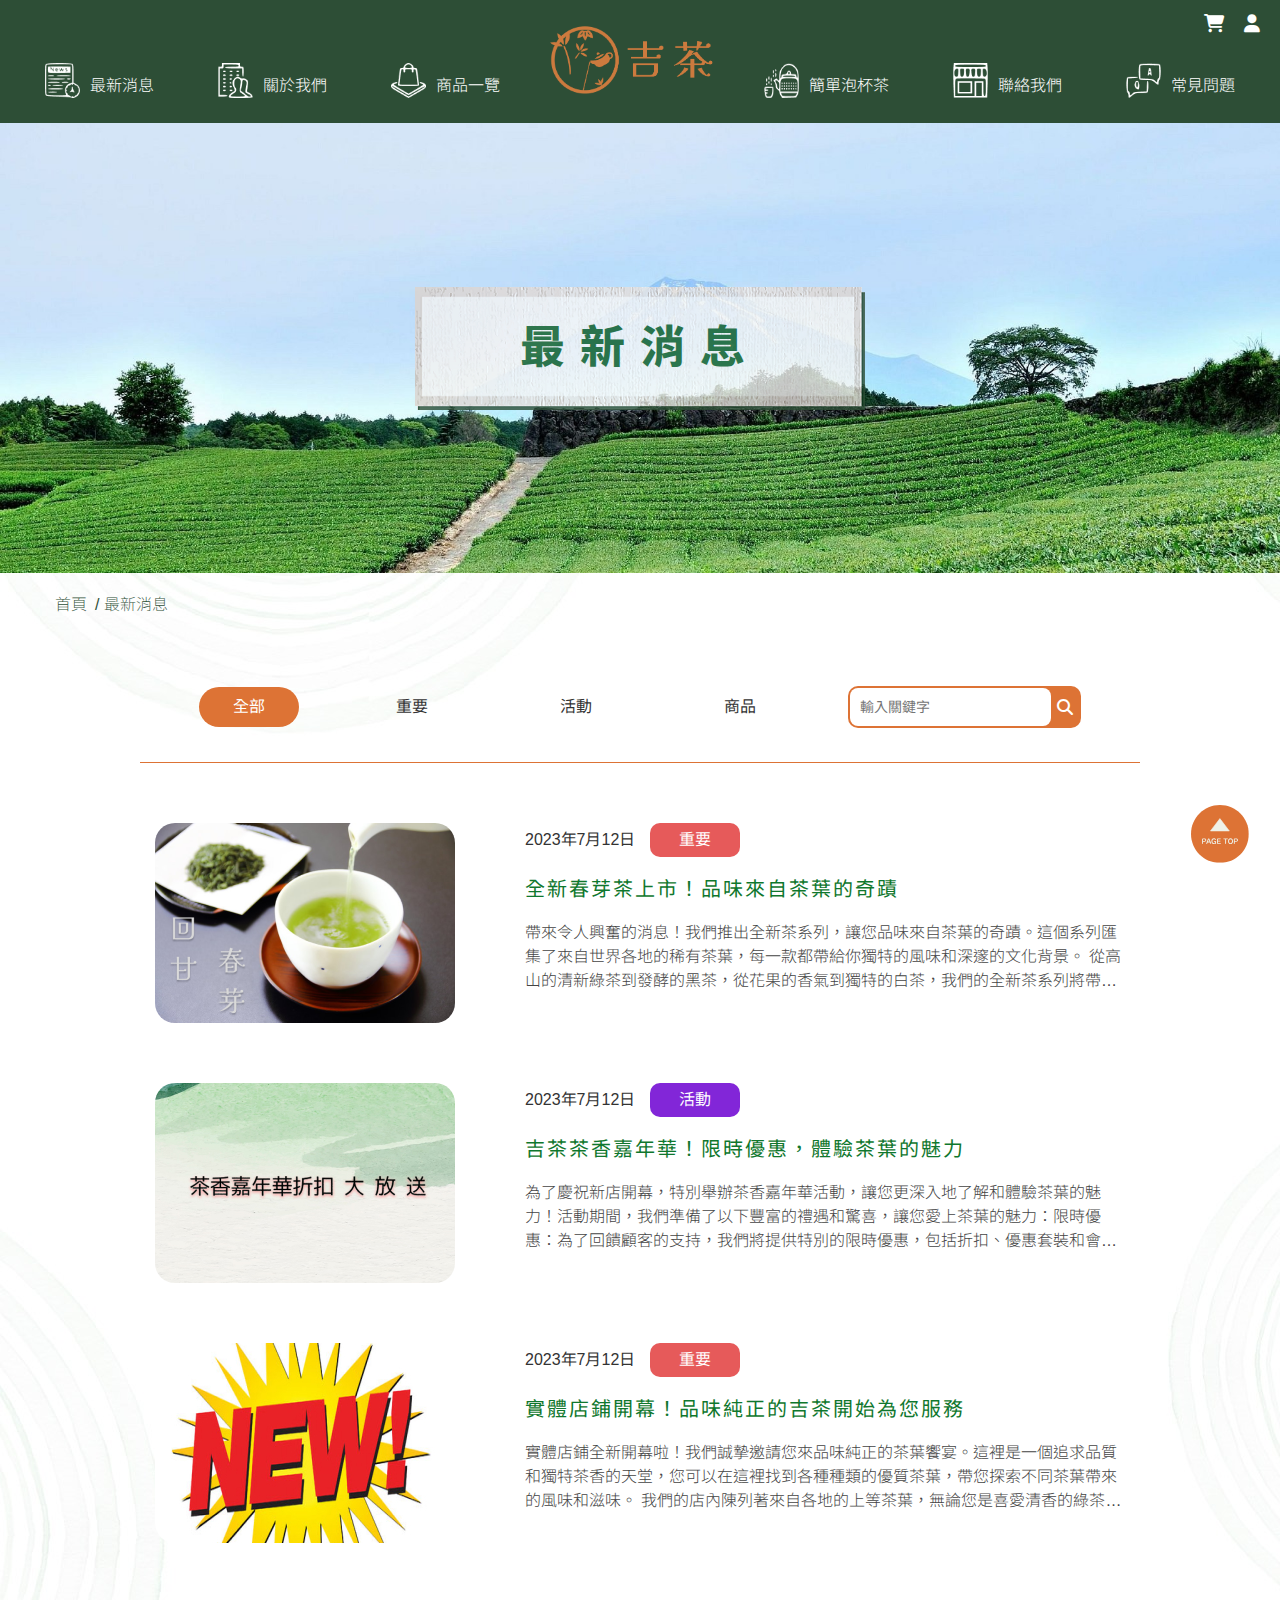
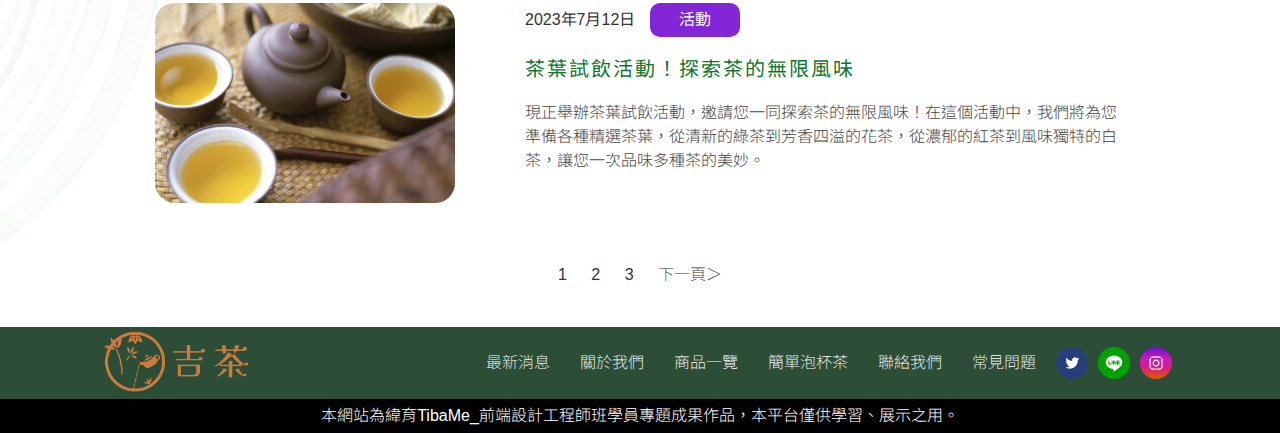
<file: news.html>
<!DOCTYPE html>
<html lang="en">

<head>
    <meta charset="UTF-8">
    <meta name="viewport" content="width=device-width, initial-scale=1.0">
    <title>吉茶 | 最新消息</title>
    <link rel="shortcut icon" href="img/logo.ico" type="image/x-icon">
    <link rel="stylesheet" href="css/reset.css">
    <link rel="stylesheet" href="https://cdnjs.cloudflare.com/ajax/libs/font-awesome/6.4.0/css/all.min.css">
    <link rel="stylesheet" href="css/header.css">
    <link rel="preconnect" href="https://fonts.googleapis.com">
    <link rel="preconnect" href="https://fonts.gstatic.com" crossorigin>
    <link href="https://fonts.googleapis.com/css2?family=Kosugi+Maru&family=Noto+Sans+TC&display=swap" rel="stylesheet">
    <link rel="stylesheet" href="css/news.css">
    <script src="https://cdnjs.cloudflare.com/ajax/libs/jquery/3.7.0/jquery.js"
        integrity="sha512-8Z5++K1rB3U+USaLKG6oO8uWWBhdYsM3hmdirnOEWp8h2B1aOikj5zBzlXs8QOrvY9OxEnD2QDkbSKKpfqcIWw=="
        crossorigin="anonymous" referrerpolicy="no-referrer"></script>
</head>

<body>

    <header>
        <div class="content">
            <a href="index.html">
                <img src="img/logo.png" class="logo" alt="logo">
            </a>
            <!-- 左側工具列 -->
            <div class="header-group">
                <div class="cart">
                    <a href="cart.html">
                        <i class="fa-solid fa-cart-shopping" style="color: #fff;" id="cart-i"></i>
                    </a>
                </div>
                <div class="login">
                    <i class="fa-solid fa-user" style="color: #fff;" id="login-i"></i>
                </div>
            </div>
            <!-- 導覽列 -->
            <nav class="menu">
                <div class="item">
                    <a href="news.html" class="nav-link">
                        <img src="img/news.png" alt="最新消息" class="navicon">
                        <p>最新消息</p>
                    </a>
                </div>
                <div class="item">
                    <a href="about.html" class="nav-link">
                        <img src="img/about.png" alt="關於我們" class="navicon">
                        <p>關於我們</p>
                    </a>
                </div>
                <div class="item">
                    <a href="shop.html" class="nav-link">
                        <img src="img/shop.png" alt="商品一覽" class="navicon">
                        <p>商品一覽</p>
                    </a>
                </div>
                <div class="item">
                    <a href="maketea.html" class="nav-link">
                        <img src="img/tea.png" alt="簡單泡杯茶" class="navicon">
                        <p>簡單泡杯茶</p>
                    </a>
                </div>
                <div class="item">
                    <a href="access.html" class="nav-link">
                        <img src="img/access.png" alt="聯絡我們" class="navicon">
                        <p>聯絡我們</p>
                    </a>
                </div>
                <div class="item">
                    <a href="qaz.html" class="nav-link">
                        <img src="img/qaz.png" alt="常見問題" class="navicon">
                        <p>常見問題</p>
                    </a>
                </div>
            </nav>
            <div class="hamburger">
                <span class="bar"></span>
                <span class="bar"></span>
                <span class="bar"></span>
            </div>

            <nav class="m-menu" id="m-menu">
                <a class="m-link" href="news.html">最新消息</a>
                <a class="m-link" href="about.html">關於我們</a>
                <a class="m-link" href="shop.html">商品一覽</a>
                <a class="m-link" href="maketea.html">簡單泡杯茶</a>
                <a class="m-link" href="access.html">聯絡我們</a>
                <a class="m-link" href="qaz.html">常見問題</a>
                <a class="m-link login">會員登入</a>
                <a class="m-link" href="cart.html">購物車</a>
            </nav>


    </header>

    <div class="login-page">
        <div class="login-area">
            <h2>會員登入</h2>
            <div class="login-email">
                <label for="">電子郵件</label>
                <input type="email" placeholder="電子郵件">
            </div>
            <div class="login-pw">
                <label for="">密碼</label>
                <input type="password" placeholder="密碼">
            </div>
            <div class="login-btn">
                <button>登入</button>
            </div>
            <a href="">忘記密碼</a>
            <a href="">註冊</a>
            <span>×</span>
        </div>
        <div class="login-banner"></div>
    </div>


    <article class="main">

        <div class="title">
            <h1>最新消息</h1>
        </div>

    </article>

    <div>
        <nav class="breadcrumb">
            <ul>
                <li>
                    <a href="index.html">首頁</a>
                </li>
                <li>
                    <a href="news.html">最新消息</a>
                </li>
            </ul>
        </nav>
    </div>

    <section class="news">
        <div class="news-class">
            <a href="" class="all">全部</a>
            <a href="">重要</a>
            <a href="">活動</a>
            <a href="">商品</a>
            <div class="news-search">
                <input type="search" placeholder="輸入關鍵字">
                <button>
                    <i class="fa-solid fa-magnifying-glass" style="color:#ffffff;"></i>
                </button>
            </div>
        </div>
        <div class="news-list">
            <div class="news-item">
                <div class="pic">
                    <a href=""> <img src="img/new-tea.png" alt="新商品春茶"></a>
                </div>
                <div class="txt">
                    <time>2023年7月12日</time><span class="important">重要</span>
                    <a href="">
                        <h3>全新春芽茶上市！品味來自茶葉的奇蹟</h3>
                    </a>
                    <p>帶來令人興奮的消息！我們推出全新茶系列，讓您品味來自茶葉的奇蹟。這個系列匯集了來自世界各地的稀有茶葉，每一款都帶給你獨特的風味和深邃的文化背景。
                        從高山的清新綠茶到發酵的黑茶，從花果的香氣到獨特的白茶，我們的全新茶系列將帶您踏上一段驚喜之旅。每一杯茶都是一次心靈的饗宴，讓您感受大自然的恩賜和人類智慧的結晶。
                        我們專業的茶葉師傅將為您提供個性化的茶葉建議，並分享深入的茶葉知識。無論你是對茶葉新手還是茶道愛好者，我們都將帶你深入了解茶葉的世界，讓你享受茶葉所帶來的美好。
                        一同品味來自茶葉的奇蹟，讓我們與您共同追尋茶葉的真諦和魅力。</p>
                </div>
            </div>
            <div class="news-item">
                <div class="pic">
                    <a href=""><img src="img/sale.jpg" alt="折扣"></a>
                </div>
                <div class="txt">
                    <time>2023年7月12日</time><span class="event">活動</span>
                    <a href="">
                        <h3>吉茶茶香嘉年華！限時優惠，體驗茶葉的魅力</h3>
                    </a>
                    <p>為了慶祝新店開幕，特別舉辦茶香嘉年華活動，讓您更深入地了解和體驗茶葉的魅力！活動期間，我們準備了以下豐富的禮遇和驚喜，讓您愛上茶葉的魅力：限時優惠：為了回饋顧客的支持，我們將提供特別的限時優惠，包括折扣、優惠套裝和會員專屬福利，讓您以優惠的價格品味頂級的茶葉。品茶體驗：我們將舉辦精彩的品茶活動，由我們專業的茶葉師傅親自示範和講解不同茶葉的特性和冲泡技巧。您將有機會親身體驗茶葉的故事和茶湯的風味。
                        茶葉知識分享：我們將舉辦茶葉知識講座和研討會，讓您深入了解茶的歷史、種類、產地和製程。這將是一個與其他茶愛者交流和學習的絕佳機會。
                        禮品贈送：在活動期間，我們將贈送精美的茶禮品，讓您帶回家品味和分享茶葉的美好。茶香嘉年華活動將為您帶來一場茶的盛宴，無論您是茶葉新手還是茶道愛好者，這將是一個絕佳的機會來探索、學習和享受茶葉的魅力。請攜帶您的朋友和家人一同前來，讓我們一同沉浸在茶香的海洋中。
                        切勿錯過這個難得的機會！茶香源專賣店誠摯地邀請您蒞臨參加茶香嘉年華活動，與我們共同分享茶葉的美妙之旅。</p>
                </div>
            </div>
            <div class="news-item">
                <div class="pic">
                    <a href=""><img src="img/new-shop.jpg" alt="門市開幕"></a>
                </div>
                <div class="txt">
                    <time>2023年7月12日</time><span class="important">重要</span>
                    <a href="">
                        <h3>實體店鋪開幕！品味純正的吉茶開始為您服務</h3>
                    </a>
                    <p>實體店鋪全新開幕啦！我們誠摯邀請您來品味純正的茶葉饗宴。這裡是一個追求品質和獨特茶香的天堂，您可以在這裡找到各種種類的優質茶葉，帶您探索不同茶葉帶來的風味和滋味。
                        我們的店內陳列著來自各地的上等茶葉，無論您是喜愛清香的綠茶、濃郁的紅茶還是芳香四溢的花茶，我們都能滿足您的口味需求。此外，我們還提供精選茶具和茶道禮品，讓您的品茗體驗更上一層樓。
                        秉持著對茶葉的熱愛和追求，我們的團隊專業且熱情，隨時準備為您提供個性化的茶葉建議和茶葉知識。我們致力於讓每一位茶愛者都能在這裡找到心靈的寧靜和茶香的滿足。
                        無論是自己品味，還是送給親友，吉茶都是您的最佳選擇。請帶著好奇心和味蕾的渴望，讓我們一起享受茶葉的奇妙之旅吧！</p>
                </div>
            </div>
            <div class="news-item">
                <div class="pic">
                    <a href=""><img src="img/tea.jpg" alt="茶贈體"></a>
                </div>
                <div class="txt">
                    <time>2023年7月12日</time><span class="event">活動</span>
                    <a href="">
                        <h3>茶葉試飲活動！探索茶的無限風味</h3>
                    </a>
                    <p>現正舉辦茶葉試飲活動，邀請您一同探索茶的無限風味！在這個活動中，我們將為您準備各種精選茶葉，從清新的綠茶到芳香四溢的花茶，從濃郁的紅茶到風味獨特的白茶，讓您一次品味多種茶的美妙。</p>
                </div>
            </div>
        </div>
        <nav class="news-page">
            <ul class="page-list">
                <a href="" class="page-link">1</a>
                <a href="" class="page-link">2</a>
                <a href="" class="page-link">3</a>
                <a href="" class="page-link">下一頁＞</i></a>
            </ul>
        </nav>
    </section>

    <button id="page-top">
        <img src="img/pagetop1.svg" alt="page_top">
    </button>



    <footer>
        <div class="footer-area">
            <div class="footer-logo">
                <a href="index.html">
                    <img src="img/logo.png" alt="logo"></a>
            </div>
            <nav class="footer-nav">
                <div class="footer-nav-item">
                    <ul>
                        <li>
                            <a href="news.html">最新消息</a>
                        </li>
                    </ul>
                    <ul>
                        <li>
                            <a href="about.html">關於我們</a>
                        </li>
                    </ul>
                    <ul>
                        <li>
                            <a href="shop.html">商品一覽</a>
                        </li>
                    </ul>
                    <ul>
                        <li>
                            <a href="maketea.html">簡單泡杯茶</a>

                        </li>
                    </ul>
                    <ul>
                        <li>
                            <a href="access.html">聯絡我們</a>
                        </li>
                    </ul>
                    <ul>
                        <li>
                            <a href="qaz.html">常見問題</a>
                        </li>
                    </ul>
                </div>

                <div class="sns">
                    <ul>
                        <li>
                            <a href="">
                                <img src="img/twitter.png" alt="twitter">
                        </li>
                        </a>
                    </ul>
                    <ul>
                        <li><a href="">
                                <img src="img/line.png" alt="line">
                        </li>
                        </a>
                    </ul>
                    <ul>
                        <li><a href="">
                                <img src="img/instagram.png" alt="instagram">
                            </a>
                    </ul>
                </div>
            </nav>
        </div>
        <div class="tibame">
            <p>本網站為緯育TibaMe_前端設計工程師班學員專題成果作品，本平台僅供學習、展示之用。</p>
        </div>
    </footer>



    <script src="js/header.js"></script>



</body>

</html>
</file>
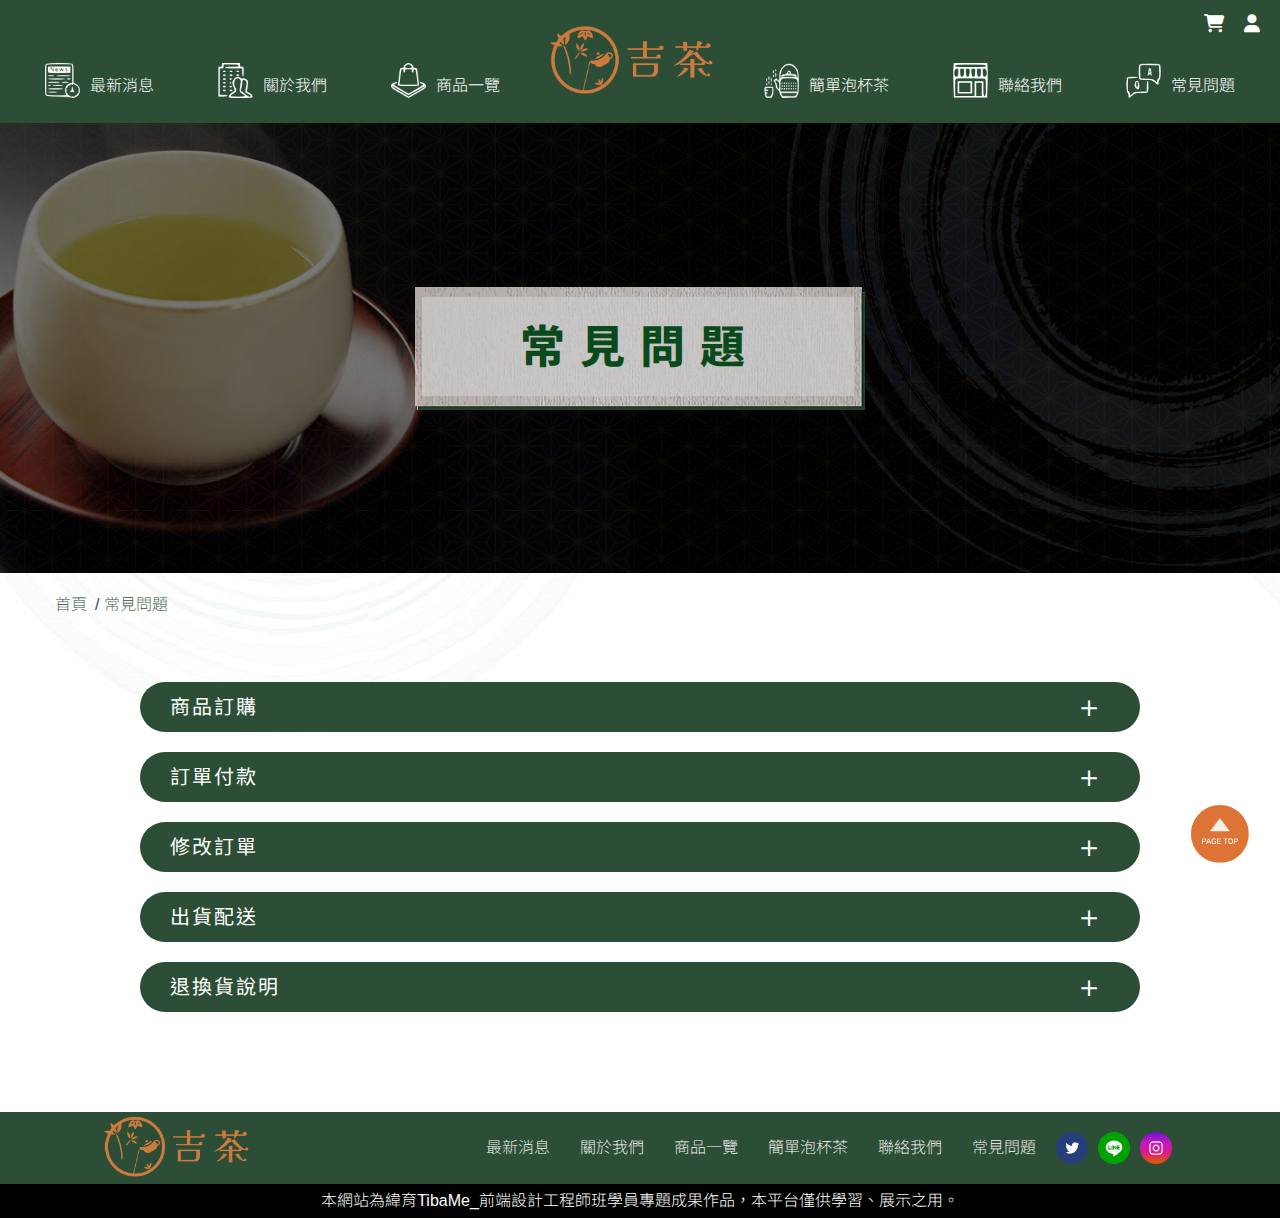
<file: qaz.html>
<!DOCTYPE html>
<html lang="en">

<head>
    <meta charset="UTF-8">
    <meta name="viewport" content="width=device-width, initial-scale=1.0">
    <title>吉茶 | 常見問題</title>
    <link rel="shortcut icon" href="img/logo.ico" type="image/x-icon">
    <link rel="stylesheet" href="css/reset.css">
    <link rel="stylesheet" href="https://cdnjs.cloudflare.com/ajax/libs/font-awesome/6.4.0/css/all.min.css">
    <link rel="stylesheet" href="css/header.css">
    <link rel="preconnect" href="https://fonts.googleapis.com">
    <link rel="preconnect" href="https://fonts.gstatic.com" crossorigin>
    <link href="https://fonts.googleapis.com/css2?family=Kosugi+Maru&family=Noto+Sans+TC&display=swap" rel="stylesheet">
    <link rel="stylesheet" href="css/qaz.css">
    <script src="https://cdnjs.cloudflare.com/ajax/libs/jquery/3.7.0/jquery.js"
        integrity="sha512-8Z5++K1rB3U+USaLKG6oO8uWWBhdYsM3hmdirnOEWp8h2B1aOikj5zBzlXs8QOrvY9OxEnD2QDkbSKKpfqcIWw=="
        crossorigin="anonymous" referrerpolicy="no-referrer"></script>


<body>


    <header>
        <div class="content">
            <a href="index.html">
                <img src="img/logo.png" class="logo" alt="logo">
            </a>
            <!-- 左側工具列 -->
            <div class="header-group">
                <div class="cart">
                    <a href="cart.html">
                        <i class="fa-solid fa-cart-shopping" style="color: #fff;" id="cart-i"></i>
                    </a>
                </div>
                <div class="login">
                    
                        <i class="fa-solid fa-user" style="color: #fff;" id="login-i"></i>
                   
                </div>
            </div>
            <!-- 導覽列 -->
            <nav class="menu">
                <div class="item">
                    <a href="news.html" class="nav-link">
                        <img src="img/news.png" alt="最新消息" class="navicon">
                        <p>最新消息</p>
                    </a>
                </div>
                <div class="item">
                    <a href="about.html" class="nav-link">
                        <img src="img/about.png" alt="關於我們" class="navicon">
                        <p>關於我們</p>
                    </a>
                </div>
                <div class="item">
                    <a href="shop.html" class="nav-link">
                        <img src="img/shop.png" alt="商品一覽" class="navicon">
                        <p>商品一覽</p>
                    </a>
                </div>
                <div class="item">
                    <a href="maketea.html" class="nav-link">
                        <img src="img/tea.png" alt="簡單泡杯茶" class="navicon">
                        <p>簡單泡杯茶</p>
                    </a>
                </div>
                <div class="item">
                    <a href="access.html" class="nav-link">
                        <img src="img/access.png" alt="聯絡我們" class="navicon">
                        <p>聯絡我們</p>
                    </a>
                </div>
                <div class="item">
                    <a href="qaz.html" class="nav-link">
                        <img src="img/qaz.png" alt="常見問題" class="navicon">
                        <p>常見問題</p>
                    </a>
                </div>
            </nav>
            <div class="hamburger">
                <span class="bar"></span>
                <span class="bar"></span>
                <span class="bar"></span>
            </div>

            <nav class="m-menu" id="m-menu">
                <a class="m-link" href="news.html">最新消息</a>
                <a class="m-link" href="about.html">關於我們</a>
                <a class="m-link" href="shop.html">商品一覽</a>
                <a class="m-link" href="maketea.html">簡單泡杯茶</a>
                <a class="m-link" href="access.html">聯絡我們</a>
                <a class="m-link" href="qaz.html">常見問題</a>
                <a class="m-link login">會員登入</a>
                <a class="m-link" href="cart.html">購物車</a>
            </nav>
    </header>

    <div class="login-page">
        <div class="login-area">
            <h2>會員登入</h2>
            <div class="login-email">
                <label for="">電子郵件</label>
                <input type="email" placeholder="電子郵件">
            </div>
            <div class="login-pw">
                <label for="">密碼</label>
                <input type="password" placeholder="密碼">
            </div>
            <div class="login-btn">
                <button>登入</button>
            </div>
            <a href="">忘記密碼</a>
            <a href="">註冊</a>
            <span>×</span>
        </div>
        <div class="login-banner"></div>
    </div>


    <article class="main">
        <div class="title">
            <h1>常見問題</h1>
        </div>
    </article>


    <div>
        <nav class="breadcrumb">
            <ul>
                <li>
                    <a href="index.html">首頁</a>
                </li>
                <li>
                    <a href="qaz.html">常見問題</a>
                </li>
            </ul>
        </nav>
    </div>




    <section class="qaz">
        <div class="qaz-wrap">
            <div class="qaz-list">
                <div class="qaz-title">
                    <h3>商品訂購</h3>
                    <button class="open-btn">＋</button>
                </div>
                <div class="qaz-item">
                    <div>
                        <h4>一定要加入會員才能訂購嗎？</h4>
                        <p>為保障會員權益和服務，購物前必須先加入成為會員，<br>
                            若您還不是會員，歡迎您立即註冊，並可不定期的接收到最新的各項活動訊息！</p>
                        <h4>如何才能知道我是否訂購成功？我又該如何查詢訂單資料呢？</h4>
                        <p>當您完成訂購程序後，系統會發出「訂單成立通知信」到您的email信箱中，<br>內含您的詳細訂購資訊及聯絡資料，此即代表您已經訂購成功。</p>
                    </div>
                </div>
            </div>
            <div class="qaz-list">
                <div class="qaz-title">
                    <h3>訂單付款</h3>
                    <button class="open-btn">＋</button>
                </div>
                <div class="qaz-item">
                    <div>
                        <h4>我該如何下訂單？</h4>
                        <p>在我們的網站上，您可以瀏覽茶葉產品，選擇您喜歡的品項，然後點擊 "加入購物車"<br>完成選購後，您可以進入購物車頁面，按照指示完成付款程序，接受我們支援的付款方式。</p>
                        <h4>支援哪些付款方式？ </h4>
                        <p>目前我們支援信用卡付款以及轉帳支付。您可以在結帳時選擇最方便的付款方式。</p>
                    </div>
                </div>
            </div>
            <div class="qaz-list">
                <div class="qaz-title">
                    <h3>修改訂單</h3>
                    <button class="open-btn">＋</button>
                </div>
                <div class="qaz-item">
                    <div>
                        <h4>我們的茶葉商品將如何配送？</h4>
                        <p>我們通常使用可靠的物流合作夥伴來配送您的訂單。送貨時間視當地地區而定，通常在訂單確認後 1 至 5 個工作日內送達。</p>
                    </div>
                </div>
            </div>
            <div class="qaz-list">
                <div class="qaz-title">
                    <h3>出貨配送</h3>
                    <button class="open-btn">＋</button>
                </div>
                <div class="qaz-item">
                    <div>
                        <h4>我們的茶葉商品將如何配送？ </h4>
                        <p>我們通常使用可靠的物流合作夥伴來配送您的訂單。送貨時間視當地地區而定，通常在訂單確認後 1 至 5 個工作日內送達。</p>
                        <h4>我可以查詢我的訂單物流狀態嗎？</h4>
                        <p>是的，當您的訂單出貨後，我們會提供一個訂單追蹤號碼，您可以使用該號碼在物流公司網站上查詢訂單的物流狀態。</p>
                    </div>
                </div>
            </div>
            <div class="qaz-list">
                <div class="qaz-title">
                    <h3>退換貨說明</h3>
                    <button class="open-btn">＋</button>
                </div>
                <div class="qaz-item">
                    <div>
                        <h4>如果我對收到的茶葉不滿意，是否可以退換貨？</h4>
                        <p>是的，我們提供退換貨服務。若您對所收到的茶葉有任何問題或不滿意，請在收到商品後的 7 天內聯繫我們的客戶服務團隊。<br>我們會幫助您辦理退換貨手續。</p>
                        <h4>退換貨是否有特定條件？ </h4>
                        <p>退換貨商品必須是未開封、無損壞且保持原樣，並附有完整的商品包裝。若有任何疑問，請您隨時與我們的客戶服務團隊聯繫，<br>我們將竭誠為您解答。</p>
                    </div>
                </div>
            </div>
        </div>
    </section>


    <button id="page-top">
        <img src="img/pagetop1.svg" alt="page_top">
    </button>


    <footer>
        <div class="footer-area">
            <div class="footer-logo">
                <a href="index.html">
                    <img src="img/logo.png" alt="logo"></a>
            </div>
            <nav class="footer-nav">
                <div class="footer-nav-item">
                    <ul>
                        <li>
                            <a href="news.html">最新消息</a>
                        </li>
                    </ul>
                    <ul>
                        <li>
                            <a href="about.html">關於我們</a>
                        </li>
                    </ul>
                    <ul>
                        <li>
                            <a href="shopping.html">商品一覽</a>
                        </li>
                    </ul>
                    <ul>
                        <li>
                            <a href="maketea.html">簡單泡杯茶</a>

                        </li>
                    </ul>
                    <ul>
                        <li>
                            <a href="access.html">聯絡我們</a>
                        </li>
                    </ul>
                    <ul>
                        <li>
                            <a href="qaz.html">常見問題</a>
                        </li>
                    </ul>
                </div>

                <div class="sns">
                    <ul>
                        <li>
                            <a href="">
                                <img src="img/twitter.png" alt="twitter">
                        </li>
                        </a>
                    </ul>
                    <ul>
                        <li><a href="">
                                <img src="img/line.png" alt="line">
                        </li>
                        </a>
                    </ul>
                    <ul>
                        <li><a href="">
                                <img src="img/instagram.png" alt="instagram">
                            </a>
                    </ul>
                </div>
            </nav>
        </div>
        <div class="tibame">
            <p>本網站為緯育TibaMe_前端設計工程師班學員專題成果作品，本平台僅供學習、展示之用。</p>
        </div>
    </footer>

    <script>

        // let openbtn = document.getElementsByClassName("open-btn");
        // let qaztitle = document.getElementsByClassName("qaz-title");
        // let collapseitem = document.getElementsByClassName("qaz-item");


        // for (let i = 0; i < qaztitle.length; i++) {
        //     qaztitle[i].addEventListener("click", function morebtn() {
        //         // let collapseitem = this.nextElementSibling;
        //         let computedStyle = window.getComputedStyle(collapseitem[i]);
        //         let maxHeightValue = parseFloat(computedStyle.maxHeight);
        //         if (maxHeightValue === 0) {
        //             collapseitem[i].style.maxHeight = "250px";
        //             openbtn[i].textContent = "－"
        //             qaztitle[i].style.backgroundColor = "#dd7335"
        //         }
        //         else {
        //             collapseitem[i].style.maxHeight = "0px";
        //             openbtn[i].textContent = "＋";
        //             qaztitle[i].style.backgroundColor = "#2D4E36"
        //         }
        //         console.log(collapseitem[i])
        //     })
        // };


        $('.qaz-title').click(function () {
            $(this).next('.qaz-item').slideToggle(400);
            if($(this).find('button').text() === "＋"){
                 $(this).find('button').text('－');
            }else{
                $(this).find('button').text('＋');
            }
           


        })

    </script>

    <script src="js/header.js"></script>
</body>

</html>
</file>
<file: css/header.css>
body {
    font-family: 'Kosugi Maru', sans-serif, 'Noto Sans TC', sans-serif;
    /* background-color: #f9fbf7; */
    background-image: url(../img/back.jpg);
    background-position: top center;
    line-height: 1.5em;
}

input,
select {
    font-family: 'Kosugi Maru', sans-serif, 'Noto Sans TC', sans-serif;
}

h1 {
    font-weight: 800;
    font-size: 45px;
    letter-spacing: 15px;
}


h2 {
    font-weight: 500;
    font-size: 30px;
    letter-spacing: 2px;
}

h3 {
    font-weight: 400;
    font-size: 20px;
    letter-spacing: 2px;
    color: #333;
}

p {
    font-weight: 300;
    font-size: 16px;
    letter-spacing: 16.5%;
    color: #444;
}

li {
    font-weight: 200
}

header {
    /* background: url(../img/ll.png) top center repeat-x; */
    background-color: #2D4E36;
    position: sticky;
    top: 0;
    z-index: 5;
}

.content {
    position: relative;
    margin: auto;
}

.content .logo {
    width: 180px;
    position: absolute;
    left: 0;
    right: 0;
    top: 0;
    bottom: 0;
    margin: auto;
    padding-block: 10px;
}

.header-group {
    display: flex;
    justify-content: flex-end;
    align-items: center;
    padding-top: 5px;
    padding-right: 10px;
}

.header-group i {
    font-size: 18px;
    margin: 10px;
}

.cart {
    position: relative;
}


.cart span {
    width: 20px;
    height: 20px;
    background-color: #dd7335;
    color: #fff;
    text-align: center;
    border-radius: 50%;
    position: absolute;
    right: 0;
    top: -5px;
    font-size: 14px;
    display: none;
}

.login {
    cursor: pointer;
}


.menu {
    display: flex;
    font-size: 0px;
    justify-content: space-around;
    align-items: end;
    margin-inline: 1%;
    transform: rotate();

}

a {
    text-decoration: none;
}

.menu p {
    font-size: 16px;
    margin-left: 10px;
    color: #fff;
}

.menu .item {
    text-align: center;
    transition: 0.1;
    min-height: 70px;
    display: flex;
    padding-bottom: 10px;
}

.menu .item a {
    display: flex;
    align-items: end;
    padding-bottom: 15px;
    position: relative;
}

.menu .item a:hover p {
    color: #dd7335;
}

.menu .item a::before {
    content: "";
    position: absolute;
    bottom: 0;
    left: 0;
    width: 0;
    height: 3px;
    background-color: #fff;
    transition: width 0.5s ease;
}


.menu .item a:hover::before {
    width: 100%;
    background-color: #dd7335;
}

.menu .item:nth-child(3) {
    margin-right: 8%;
}

.menu .item:nth-child(4) {
    margin-left: 8%;
}

.item:last-child {
    position: relative;
}

.menu img {
    vertical-align: top;
    width: 35px;
    height: 35px;
}

/* 登入 */
.login-page {
    display: none;
}


.login-area {
    position: fixed;
    border-top: 20px solid #2D4E36;
    width: 500px;
    padding: 20px;
    margin: auto;
    z-index: 999;
    background-color: #fff;
    bottom: 0;
    top: 0;
    left: 0;
    right: 0;
    height: 400px;
    animation-name: loginout;
    animation-duration: 1s;

}

.active-login {
    animation-name: login;
    animation-duration: 0.5s;
}

@keyframes login {
    0% {
        bottom: -100vh;
    }

    100% {
        top: 0;
        bottom: 0;
    }
}

@keyframes loginout {
    0% {
        bottom: 0;
    }

    100% {
        bottom: -500vh;
    }
}



.login-area span {
    display: block;
    cursor: pointer;
    position: absolute;
    top: 20px;
    right: 20px;
    font-size: 25px;
    border-radius: 50%;
    background-color: #2D4E36;
    color: #fff;
}


.login-banner {
    content: "";
    inset: 0;
    position: fixed;
    width: 100%;
    height: 100%;
    background-color: #444;
    opacity: 0.9;
    z-index: 10;
}


.login-area h2 {
    text-align: center;
    margin-block: 30px;
}

.login-email {
    margin: auto;
    width: 320px;
}

.login-pw {
    margin: auto;
    width: 320px;
    margin-block: 20px;
}

.login-area label {
    display: inline-block;
    margin-left: 5px;

}

.login-btn {
    margin: auto;
}

.login-area input {
    display: block;
    width: 300px;
    height: 30px;
    padding: 2px 5px;
    margin: auto;
    font-size: 16px;
    margin-top: 5px;
}

.login-area a {
    display: block;
    text-align: center;
    margin-block: 10px;
}

.login-area a:visited {
    color: #333;
}

.login-area button {
    width: 315px;
    height: 40px;
    background-color: #2D4E36;
    color: #fff;
    margin: auto;
    display: block;
    font-size: 16px;
    margin-bottom: 20px;
    cursor: pointer;
}

.login-area p {
    text-align: center;
}



/* page-top */

#page-top {
    width: 70px;
    height: 70px;
    position: fixed;
    right: 25px;
    top: 800px;
    background-color: transparent;
    border: none;
    cursor: pointer;
}


#page-top img {
    width: 100%;
}

/* footer */

footer {
    background-color: #2D4E36;
}

.footer-area {
    display: flex;
    margin: auto;
    align-items: center;
    justify-content: space-around;
}


.footer-logo img {
    width: 160px;
    height: auto;
    vertical-align: top;
}

.footer-nav {
    display: flex;
    justify-content: space-evenly;
    align-items: center;
}

.footer-nav-item {
    display: flex;
}

.footer-nav-item ul a {
    margin: 15px;
    color: #fff;
}

.sns {
    display: flex;

}

.sns ul {
    margin: 5px;
}

.sns img {
    width: 100%;
    vertical-align: top;
}

.tibame {
    background-color: black;
    text-align: center;

}

.tibame p {
    color: #fff;
    padding: 5px;
}

/* 手機新增的原件 */

.m-menu,
.hamburger {
    display: none;
}

@media screen and (max-width:768px) {


    .menu {
        display: none;
    }

    .m-menu {
        display: flex;
        flex-direction: column;
        position: absolute;
        background-color: #2D4E36;
        padding: 10px;
        inset: 0;
        top: 100%;
        left: -120%;
        height: calc(100vh - 89px);
        width: 100%;
        transition: 0.3s;
        border-top: 2px solid #fff;
        /* display: none; */
    }

    .m-menu a {
        margin-block: 10px;
        padding-inline: 10px;
        padding-bottom: 20px;
        color: #fff;
        border-bottom: 2px solid #fff;
    }

    .m-menu.active {
        left: 0;
    }

    .content .logo {
        /* position: absolute; */
        width: 130px;
        top: 5px;
        left: 8px;
        margin: 0
    }

    .header-group {
        position: absolute;
        right: 15%;
        top: 20px;
    }

    .header-group i {
        margin-left: 15px
    }


    .hamburger {
        display: block;
        cursor: pointer;
        padding: 20px;
    }

    .bar {
        display: block;
        width: 30px;
        height: 3px;
        margin-block: 10px;
        margin-left: 92%;
        transition: all 0.3s ease-in-out;
        background-color: #dd7335;
    }

    .hamburger.active .bar:nth-child(2) {
        opacity: 0;
    }

    .hamburger.active .bar:nth-child(1) {
        translate: 0px 13px;
        rotate: 45deg;
    }

    .hamburger.active .bar:nth-child(3) {
        translate: 0px -13px;
        rotate: -45deg;
    }

    /* //登入 */

    .login-area {
        width: 90%;
        height: 100vh;
        padding-top: 100%;
        background-image: url(../img/about-pic.jpg);
        background-size: cover;
        background-position: left center;
    }

    .login-area span {
        right: 10%;
        top: 28%;
        font-size: 25px;
        padding: 2%;

    }

    .login-area h2 {
        font-size: 34px;
        color: #fff;
    }

    .login-email {
        margin-block: 10%;
        font-size: 20px;
        color: #fff;
    }

    .login-pw {
        margin-block: 10%;
        font-size: 20px;
        color: #fff;
    }

    .login-area input {
        font-size: 18px;
    }

    .login-area button {
        font-size: 20px;

    }

    .login-area p {
        font-size: 20px;
        color: #fff
    }

    .login-area a:visited {
        color: #fff
    }






    /* footer */

    .footer-area {
        display: block;
    }

    .footer-logo {
        text-align: center;
        padding: 20px;
    }

    .footer-logo img {
        width: 180px;
    }


    .footer-nav {
        flex-wrap: wrap;
    }

    .footer-nav-item {
        display: grid;
        grid-template-columns: repeat(3, 1fr);
        padding-bottom: 5px;
        gap: 30px;
        text-align: center;
    }


    .footer-nav-item ul a {
        margin: 10px;
        color: #fff;
    }

    .sns {
        padding: 15px;
    }



    #page-top {
        display: none;
    }


}
</file>
<file: css/index.css>
/* 大圖片 */


body {
    /* overflow: hidden; */
}


.news h2,
.dessert h2,
.lineup h2 {

    border-bottom: 2px solid #dd7335;
    color: #dd7335;
    padding-bottom: 10px;
}


a {
    text-decoration: none;
    color: #333;
}

.banner {
    height: auto;
}


.main {
    overflow: hidden;
    position: relative;
    /* height: calc(100vh - 125px); */
    opacity: 0;
    visibility: hidden;
    transition: 1.5s;
}

.slides {
    width: 500%;
    display: flex;

}

.slides input {
    display: none;
}

.slide {
    width: 20%;
    transition: 2s;
    cursor: pointer;
}

.slide img {
    /* height: 80%; */
    width: 100%;
    /* opacity: 0.5; */
}

/* 手動 */
.navigation-manual {
    position: absolute;
    display: flex;
    width: 1200px;
    /* margin-top: 640px; */
    justify-content: center;
    right: 0px;
    left: 0px;
    margin: auto;
    bottom: 20px;

}

.manual-btn {
    border: 2px solid #dd7335;
    padding: 5px;
    border-radius: 10px;
    cursor: pointer;
    transition: 1s;
}

.manual-btn:not(:last-child) {
    margin-right: 40px
}

.manual-btn:hover {
    background-color: #dd7335;
}

#radio1:checked~.first {
    margin-left: 0%;
}

#radio2:checked~.first {
    margin-left: -20%;
}

#radio3:checked~.first {
    margin-left: -40%;
}

#radio4:checked~.first {
    margin-left: -60%;
}

/* 手動end */

/* 自動 */

.navigation-auto {
    display: flex;
    position: absolute;
    width: 1200px;
    /* margin-top: 640px; */
    justify-content: center;
    right: 0px;
    left: 0px;
    margin: auto;
    bottom: 20px;

}

.navigation-auto label {
    border: 2px solid #dd7335;
    padding: 5px;
    border-radius: 10px;
    transition: 1s;
    margin-inline: 20px;
}

.navigation-auto div:not(:last-child) {
    margin-right: 40px;
}

#radio1:checked~.navigation-auto .auto-btn1 {
    background-color: #dd7335;
}

#radio2:checked~.navigation-auto .auto-btn2 {
    background-color: #dd7335;
}

#radio3:checked~.navigation-auto .auto-btn3 {
    background-color: #dd7335;
}

#radio4:checked~.navigation-auto .auto-btn4 {
    background-color: #dd7335;
}




/* 最新消息 */

.news {
    height: 600px;
    position: relative;
    padding-bottom: 5%;
    overflow: hidden;
    z-index: 3;
    opacity: 0;
    visibility: hidden;
    transition: 1.5s;
    transform: translateY(30px);

}

.news-area {
    margin: auto;
    width: 1200px;
    display: flex;
    justify-content: center;
    padding-top: 60px;


}

.news-tt {
    margin: 50px;
    margin-top: 20px;

}

.news-list {
    overflow: scroll;
    width: 750px;
    height: 400px;
}

.news-list::-webkit-scrollbar-thumb {
    background-color: #fff;
    border: 2px solid #dd7335;
}

.news-list::-webkit-scrollbar-track {
    background-color: #2D4E36;
}

.news-list::-webkit-scrollbar {
    background-color: #2D4E36;
    width: 10px;
    height: 0px;

}


.news-list ul {
    padding: 2px;
    border-top: 1px solid #2D4E36;
    margin-bottom: 5px;
}

.news-list ul:first-child,
ul:last-child {
    border-top: 1.5px solid #2D4E36;
}

.news-list .time {
    padding-bottom: 15px;
    margin-bottom: 5px;
}

.news-list .time span:first-of-type {
    display: inline-block;
    margin-left: 15px;
    color: #ffffff;
    width: 80px;
    text-align: center;
    border-radius: 10px;
    padding: 2px;
}

.news .important {
    background-color: #e65a5a;

}

.news .event {
    background-color: #8226d8;

}

.news .products {
    background-color: #5fc6ef;

}

.news-list .list-item {
    position: relative;
    padding-bottom: 5px;
    margin: 5px;
}

.news-list .list-item p {
    letter-spacing: 16.5%;
}

.news-list .list-item:hover {
    color: #2D4E36;
}

.news-list .list-item:hover p {
    color: #dd7335;
}


.news-list .list-item:hover .arrow {
    transform: translateX(10px);
    background-color: #dd7335;
}

.list-item .arrow {
    display: inline-block;
    width: 20px;
    height: 20px;
    background-color: #2D4E36;
    border-radius: 1000px;
    position: absolute;
    left: 680px;
    top: 50px;
    transition: 0.25s ease;
}

.arrow::before {
    content: "";
    display: block;
    border-right: 2px solid #EBF1D6;
    border-bottom: 2px solid #EBF1D6;
    width: 7px;
    height: 7px;
    transform: rotate(-45deg);
    position: absolute;
    z-index: 3;
    bottom: 6px;
    right: 6.5px;
}

.news-more-area,
.dessert-more-area {
    width: 1000px;
    margin: auto;
    display: flex;
}

.news-more,
.dessert-more,
.maketea-page {
    background-color: #2D4E36;
    padding: 8px;
    width: 120px;
    height: 35px;
    margin-top: 30px;
    border-radius: 80px;
    display: flex;
    justify-content: center;
    align-items: center;
    color: #fff;
}

.news-more-area {
    justify-content: end;
}


.news-more:hover,
.dessert-more:hover,
.maketea-page:hover {
    background-color: #dd7335;
    opacity: 0.9;
}




/* 最新消息end */

/* 精選商品 */

.lineup {
    background-color: #2D4E36;
    padding-bottom: 10%;
    padding-top: 3%;
    position: relative;
    overflow: hidden;
}


.lineup-area {
    width: 1200px;
    margin: auto;
    opacity: 0;
    visibility: hidden;
    transition: 1.5s;
    transform: translateY(30px);
    z-index: 2;
    position: relative;
}

.lineup-tt,
.dessert-tt {
    padding-top: 10px;
    padding-bottom: 30px;
    display: flex;
    justify-content: center;
    align-items: center;
    z-index: 1;
    position: relative;
}

.lineup-item {
    display: flex;
    flex-wrap: wrap;
    justify-content: center;
    align-items: start;
}

.lineup-pic {
    margin-inline: 60px;
    margin-block: 50px;
    position: relative;
    z-index: 3;
}


.lineup-pic img {
    width: 100%;
    vertical-align: top;
    border-radius: 50px 50px 50px 0px;
    filter: drop-shadow(2px 2px 2px rgba(0, 0, 0, .5));
}

.lineup-pic a::after {
    content: "點撃選購";
    width: 200px;
    height: 200px;
    display: inline-block;
    border-radius: 1000px;
    background-color: #dd7335;
    font-size: 22px;
    color: #fff;
    letter-spacing: 5px;
    text-align: center;
    line-height: 200px;
    position: absolute;
    right: 130px;
    bottom: 45px;
    opacity: 0;
    transition: opacity .7s ease;
}

.lineup span {
    display: block;
    background-color: #dd7335;
    color: #fff;
    font-size: 24px;
    letter-spacing: 2px;
    width: fit-content;
    padding: 10px;
    opacity: 0.9;
    position: absolute;
    bottom: 0.5px;
}


.lineup-pic:hover {
    opacity: 0.8;
}

.lineup-pic:hover a::after {
    opacity: 0.8;
    transition: opacity .5s ease;

}

.obj1 {
    width: 25%;
    position: absolute;
    right: -100%;
    bottom: 15%;
    opacity: 0;
    visibility: hidden;
    transition: .8s;
}

.obj2 {
    width: 10%;
    position: absolute;
    right: -100%;
    top: -100%;
    opacity: 0;
    visibility: hidden;
    transition: 1s;
}

.obj3 {
    width: 25%;
    position: absolute;
    left: -100%;
    top: 30%;
    opacity: 0;
    visibility: hidden;
    transition: 1s;
}


/* 精選商品結束 */

/* 甜點區 */
.dessert {
    padding-top: 3%;
    padding-bottom: 5%;
    position: relative;
    opacity: 0;
    visibility: hidden;
    transition: 1.5s;
    transform: translateY(30px);
}

.dessert-list {
    width: 1200px;
    margin: auto;
    margin-top: 30px;
    display: flex;
    justify-content: center;
    align-items: center;
}


.dessert-pic {
    margin: 20px;
    overflow: hidden;
    border-radius: 60%;


}

.dessert-pic img:hover {
    scale: 1.1;
}

.dessert-pic img {
    vertical-align: top;
    border-radius: 60%;
    filter: drop-shadow(2px 2px 2px rgba(0, 0, 0, .5));
    transition: scale 0.3s linear;

}


.dessert-txt h3 {
    margin-bottom: 20px;
    font-size: 20px;
    text-align: center;

}

.dessert-txt p {
    margin: 0 20px;
    padding: 0 40px;
}

.dessert-more-area {
    justify-content: center;
    margin-top: 40px;
}

.dessert-more a {
    color: #ffffff;
    padding: 5px;
}



/* 甜點結束 */

/* 泡茶 */

.make-tea {
    background-image: url(../img/make-tea.jpg);
    background-size: cover;
    background-repeat: no-repeat;
    background-position: left 60% bottom 85%;
    position: relative;
    overflow: hidden;
    padding-bottom: 3px;
}

.make-tea::before {
    content: "";
    background-image: url(../img/line_3.0cee322.svg);
    width: 100%;
    height: 4px;
    position: absolute;
}

.make-tea::after {
    content: "";
    background-image: url(../img/line_3.0cee322.svg);
    width: 100%;
    height: 4px;
    /* bottom: 0px; */
    position: absolute;
}


.make-tea-area {
    margin: auto;
    text-align: center;
    padding-bottom: 50px;

}

.make-tea-area h2 {
    color: #fff;
    font-size: 30px;
    padding: 30px;
    letter-spacing: 2px;
}

.make-tea-area p {
    color: #fff;
    line-height: 28px;
    margin-top: 10px;
}

.maketea-page {
    margin: auto;
    margin-top: 55px;
}



.active-obj1 {
    opacity: 1;
    visibility: visible;
    right: -1%;

}

.active-obj2 {
    opacity: 1;
    visibility: visible;
    top: 5%;
    right: 10%;

}

.active-obj3 {
    opacity: 1;
    visibility: visible;
    left: -5%;

}

.active {
    opacity: 1;
    visibility: visible;
    transform: translateY(0);
}

/* 泡茶結束 */


/* 手機 */

@media screen and (max-width:768px) {

    .news h2,
    .dessert h2,
    .lineup h2 {
        padding-bottom: 20px;
    }

    /* 輪播 */

    .manual-btn {
        padding: 3px;
    }

    .navigation-auto label {
        padding: 3px;
    }



    .slide img {
        width: 100%;
        height: 300px;
    }

    .navigation-manual {
        width: 80%;
    }

    .navigation-auto {
        width: 80%;
    }

    /* 最新消息 */

    .news {
        padding-bottom: 20px;
        opacity: 0;
        visibility: hidden;
        transition: 1s;
        transform: translateY(30px);
    }

    .active {
        opacity: 1;
        visibility: visible;
        transform: translateY(0);
    }



    .news-area {
        width: auto;
        display: block;
        margin: 0;
        margin-top: 0;
        padding-top: 0;
    }

    .news-tt {
        display: flex;
        justify-content: center;
        align-items: center;
        margin: 0;
        padding: 40px 0;
    }

    .news-list {
        width: 80%;
        height: auto;
        margin: auto;
        overflow: initial;
    }

    .news-list .time span:first-of-type {
        color: #ffffff;
        width: 50px;
        padding: 0 8px;
    }

    .news-list ul {
        border-bottom: 1.5px solid #2D4E36;
        border-top: 1.5px solid #2D4E36;
    }

    .news-list ul:first-child,
    ul:nth-child(3) {
        border-top: none;
        border-bottom: none;
    }


    .news-list ul:nth-child(4),
    .news-list ul:nth-child(5),
    .news-list ul:nth-child(6),
    .news-list ul:nth-child(7),
    .news-list ul:nth-child(8) {
        display: none;
    }

    .list-item .arrow {
        display: none;
    }

    .news-more-area {
        width: auto;
        margin-right: 5%;
    }



    .news-more,
    .dessert-more,
    .maketea-page {
        width: 100px;
        height: 20px;
    }

    /* 精選商品 */



    .lineup-area {
        width: auto;
    }

    .lineup-item {
        width: 100%;
    }


    .lineup-pic {
        margin: 30px;
    }


    .lineup-pic a::after {
        display: none;
    }


    .obj1 {
        width: 50%;
        position: absolute;
        right: 0;
        bottom: 4%;

    }

    .obj2 {
        width: 20%;
        position: absolute;
        right: 5%;
        top: 10%;
    }

    .obj3 {
        width: 50%;
        position: absolute;
        left: -5%;
        top: 50%;

    }

    /* 甜點 */

    .lineup-tt,
    .dessert-tt {
        padding: 40px 0;
        display: flex;
        justify-content: center;
        align-items: center;
    }


    .dessert-list {
        width: auto;
        flex-wrap: wrap;
    }

    .dessert-item {
        width: calc(100% / 2);
        /* border: 1px solid red; */
        margin-block: 10px;
    }

    .dessert-pic img {
        width: 100%;
    }

    .dessert-txt p {
        padding: 0;
    }

    .dessert-more-area {
        width: 80%;
    }

    .make-tea-area {
        width: auto;
    }

    .make-tea-area p {
        margin-inline: 40px;
    }

    .maketea-page {
        margin: auto;
        margin-top: 40px;
    }


}
</file>
<file: css/about.css>
.main {
    background-image: url(../img/about-pic.jpg);
    background-size: cover;
    width: 100%;
    background-repeat: no-repeat;
    background-position: center center;
    position: relative;
    min-height: 450px;
}


.main .title {
    background-image: url(../img/title-pic.png);
    background-repeat: no-repeat;
    background-position: center center;
    background-size: auto;
    opacity: 0.8;
}

.main h1 {
    line-height: 450px;
    color: #0b5c22;
    text-align: center;

    /* -webkit-text-stroke: .1px #2D4E36; */
}


/* 麵包屑 */

.breadcrumb {
    width: 1200px;
    margin: auto;
}

.breadcrumb ul {
    display: flex;
    margin: 15px;
}

.breadcrumb li {
    padding-block: 5px;
}

.breadcrumb ul li:not(:first-child)::before {
    content: "/";
    color: #2D4E36;
    margin-left: 8px;
}

.breadcrumb a {
    color: #2D4E36;
}

.breadcrumb a:hover {
    color: #dd7335
}

/* 麵包屑end */

/* 關於我們 */

.about {
    margin: auto;
    opacity: 0;
    visibility: hidden;
    transition: 1.5s;
    transform: translateY(30px);

}

.about-wrap {
    width: 1200px;
    margin: auto;
}

.about-card {
    display: flex;
    justify-content: space-between;
    align-items: center;
    margin: auto;
    width: 1000px;
    margin-block: 150px;
    padding-inline: 30px;
}

.m-point {
    display: none;
}

.about-card:nth-child(1) {
    padding-top: 50px;
    margin-top: 80px;
    border-top: 2px solid #CC7A3E;

}

.about-card:nth-child(3) {
    margin-bottom: 100px;
    padding-bottom: 50px;
    border-bottom: 2px solid #CC7A3E;
}

.about-card:nth-child(2) {
    flex-direction: row-reverse;
}


.about .item {
    width: 650px;
}

.about .item img {
    width: 100%;
    vertical-align: top;
    border-radius: 10px;
    margin-bottom: 20px;
    filter: drop-shadow(2px 2px 2px rgba(0, 0, 0, .5));

}



.about .item p {
    padding: 10px;
    line-height: 1.7rem;
}



.active {
    opacity: 1;
    visibility: visible;
    transform: translateY(0);
}



@media screen and (max-width:768px) {


    .breadcrumb {
        width: 100%;
    }



    .about-wrap {
        width: 100%;
        padding: 0;

    }

    .about-card {
        width: 100%;
        flex-wrap: wrap;
        margin-block: 0;
        justify-content: center;
    }

    .point {
        display: none;
    }

    .m-point {
        display: block;
        padding-bottom: 5%;
        margin-bottom: 10%;
        border-bottom: 2px solid #dd7335;
    }


    .about-card:nth-child(1) {
        padding: 0;
        margin-block: 15%;
        border: none;
    }

    .about-card:nth-child(3) {
        margin-block: 15%;
        padding: 0;
        border: none;
    }

    .about-card:nth-child(2) {
        margin-block: 5%;
        padding: 0;
    }

    .about .item {
        width: 90%;
    }

}
</file>
<file: css/access.css>
.main {
    background-image: url(../img/access-pic.jpg);
    background-size: cover;
    width: 100%;
    background-repeat: no-repeat;
    background-position: center center;
    position: relative;
    min-height: 450px;

}

.main .title {
    background-image: url(../img/title-pic.png);
    background-repeat: no-repeat;
    background-position: center center;
    background-size: auto;
    opacity: 0.8;
}

.main h1 {
    line-height: 450px;
    color: #0b5c22;
    text-align: center;
}

/* 麵包屑 */

.breadcrumb {
    width: 1200px;
    margin: auto;
}

.breadcrumb ul {
    display: flex;
    margin: 15px;
}

.breadcrumb li {
    padding-block: 5px;
}

.breadcrumb ul li:not(:first-child)::before {
    content: "/";
    color: #2D4E36;
    margin-left: 8px;
}

.breadcrumb a {
    color: #2D4E36;
}

.breadcrumb a:hover {
    color: #dd7335
}

/* 麵包屑end */

/* 關於我們 */

.access {
    width: 1200px;
    margin: auto;
}

.access-warp>h3 {
    margin: auto;
    text-align: center;
    color: #2D4E36;
    margin-top: 50px;
}


.access-warp .forms {
    /* background-color: #fff; */
    display: flex;
    flex-direction: column;
    width: 1000px;
    margin: auto;
    padding: 20px;
    border-top: 1px solid #2D4E36;
    border-bottom: 1px solid #2D4E36;
    margin-top: 50px;
}

.access-warp .forms .form-item {
    display: flex;
    flex-direction: column;
    margin: 20px;
    margin: auto;
    justify-content: center;

}

.form-item label {
    margin-block: 20px;
    font-weight: 200;
}

.form-item input {
    width: 600px;
    height: 30px;
    padding: 5px 8px;
    font-size: 16px;

}

.form-item textarea {
    width: 600px;
    height: 150px;
    padding: 5px 8px;
    resize: none;
    font-size: 16px;
}

.forms>button {
    width: 80px;
    height: 40px;
    margin: auto;
    font-size: 16px;
    margin-top: 40px;
    margin-bottom: 30px;
    background-color: #2D4E36;
    color: #fff;
    border: none;
    border-radius: 30px;
    cursor: pointer;
}

.forms>button:hover {
    background-color: #dd7335;
}

.shop {
    display: flex;
    margin-block: 80px;
    justify-content: center;
    align-items: center;
    position: relative;
}

.shop .info {
    margin-right: 50px;

}

.shop .info table {
    margin: 20px;
    text-align: center;

}

.shop .info table tr {
    border-bottom: 1.5px solid #2D4E36;
    line-height: 80px;
}

iframe {
    width: 600px;
    height: 450px;
}




@media screen and (max-width:768px) {

    .breadcrumb {
        width: 100%;
    }

    .access {
        width: 100%;
    }

    .access-warp .forms {
        width: 100%;
        box-sizing: border-box;
        padding-inline: 8%;
    }

    .access-warp .forms .form-item {
        margin: 0
    }

    .form-item input {
        width: 100%;
        height: auto;
        box-sizing: border-box;
        padding: 10px 8px;
    }

    .form-item textarea {
        width: 100%;
        box-sizing: border-box;
    }

    .map {
        width: 90%;
        border: 1px solid #2D4E36;
    }


    .shop {
        flex-direction: column-reverse;
    }

    .shop .info {
        margin: auto;
    }

    iframe {
        width: 100%;
        height: 300px
    }





}
</file>
<file: css/cart.css>
.main .main_title {
    font-size: 30px;
    color: #2D4E36;
    margin: auto;
    margin-block: 50px;
    text-align: center;
    display: flex;
    justify-content: center;
}

.main .title h2 {
    line-height: 100px;
}


/* 購物車 */

.cart_list {
    width: 1200px;
    margin: auto;
}


.step {
    width: 600px;
    display: flex;
    margin: auto;
    justify-content: center;
    align-items: center;
    text-align: center;

}

.step3 {
    position: relative;
}

.step2 {
    margin-inline: 150px;
    position: relative;
}

.step span {
    display: block;
    width: 60px;
    height: 60px;
    border-radius: 50px;
    border: 2px solid #2D4E36;
    display: flex;
    align-items: center;
    justify-content: center;
    margin: auto;
    color: #fff;
    font-size: 24px;
    margin-bottom: 20px;
    background-color: #2D4E36;
}


.step p {
    font-size: 20px;
}

.step1 span {
    background-color: #dd7335;
    border: 2px solid #dd7335;
    color: #fff;
}

.step2::before,
.step3::before {
    content: "";
    width: 200%;
    height: 5px;
    background-color: #2D4E36;
    position: absolute;
    left: -195%;
    top: 30px;
    z-index: -1;
}


table {
    width: 1200px;
    margin: auto;
    margin-top: 80px;
    border-top: 2px solid #dd7335
}

table th {
    padding: 40px;
    font-size: 20px;
}


table td:nth-child(1) {
    width: 10%;
    vertical-align: middle;

}

table td {
    vertical-align: middle;
    text-align: center;
    font-size: 17px;
}

table .item img {
    width: 150px;
    vertical-align: top;
}


table .del-btn {
    border: none;
    color: red;
    background-color: transparent;
    font-size: 16px;
}

.quantity {
    display: flex;
    align-items: center;
    justify-content: center;
}

.quantity input {
    width: 40px;
    text-align: center;
    border: none;
    background-color: transparent;
    font-size: 16px;
    line-height: 22px;
}

.quantity button {
    border: none;
    background-color: transparent;
    font-size: 20px;
    cursor: pointer;
    color: #666;

}

.cart_check_box {
    display: flex;
    margin-top: 100px;
    justify-content: space-between;

}

.cart_metod {
    width: 250px;
}


.cart_metod h3,
.order_check h3 {
    padding-bottom: 10px;
    border-bottom: 2px solid #dd7335;
    ;

}

.check-method {
    margin-top: 20px;
}

.check-method h4 {
    margin-bottom: 10px;
}

.check-method select {
    margin-bottom: 20px;
    font-size: 14px;
    padding: 5px;
    border: 1px solid #2D4E36;
    border-radius: 5px;
}


.order_check {
    margin-bottom: 50px;

}

.sub,
.freight,
.coupon,
.total {
    display: flex;
    justify-content: space-between;
    align-items: center;
    margin-block: 30px;
}

.coupon .coupun_code {
    margin-left: 10px;
    margin-right: 10px;
    border-radius: 5px;
    padding: 3px 4px;
}


.coupon .coupun_add {
    background-color: #2D4E36;
    color: #fff;
    border: none;
    padding: 5px;
    border-radius: 5px;

}

.cart_list .total {
    padding-top: 30px;
    border-top: 2px solid #2D4E36;
}

.check_out {
    background-color: #2D4E36;
    border: none;
    padding: 10px 30px;
    color: #fff;
    border-radius: 10px;
    width: 150px;
    font-size: 16px;
    margin-left: 60px;
}

@media screen and (max-width:768px) {

    .cart_list {
        width: 100%;
    }


    .step {
        width: 90%;


    }

    .step p {
        font-size: 16px;
    }

    .step2 {
        margin-inline: 20%;

    }


    .step2::before,
    .step3::before {
        width: 200%;
        left: -180%;
        z-index: -1;
    }


    table {
        width: 95%;

    }

    table th {
        padding: 0;
        padding-block: 1%;
        font-size: 16px;
        width: 22%;
    }

    table td {
        font-size: 16px;
    }

    table .item td:first-child {
        width: 20%;
    }

    table .item img {
        width: 100%;
    }

    .title th:nth-child(5),
    .item td:nth-child(5) {
        display: none;
    }


    .quantity input {
        width: 30%;
        font-size: 14px;
    }

    .quantity button {
        font-size: 20px;
        padding: 0;
        margin: 0;
    }

    .cart_check_box {
        width: 90%;
        margin: auto;
        margin-top: 20%;
        flex-wrap: wrap;
    }

    .cart_metod {
        width: 100%;
    }

    .check-method {
        display: grid;
        grid-template-columns: repeat(2, 1fr);
    }

    .coupon .coupun_add {
        padding: 2% 4%;
    }

    .order_check {
        margin-block: 20%;
        width: 100%
    }

    .coupun_code {
        width: 40%;
    }

    .check_out {
        display: block;
        margin: auto;
        text-align: center;
    }











}
</file>
<file: css/maketea.css>
.main {
    background-image: url(../img/make-tea.jpg);
    background-size: cover;
    width: 100%;
    background-repeat: no-repeat;
    background-position: center center;
    position: relative;
    min-height: 450px;

}

.main .title {
    background-image: url(../img/title-pic.png);
    background-repeat: no-repeat;
    background-position: center center;
    background-size: auto;
    opacity: 0.8;
}

.main h1 {
    line-height: 450px;
    color: #0b5c22;
    text-align: center;
}


/* 麵包屑 */

.breadcrumb {
    width: 1200px;
    margin: auto;
}

.breadcrumb ul {
    display: flex;
    margin: 15px;
}

.breadcrumb li {
    padding-block: 5px;
}

.breadcrumb ul li:not(:first-child)::before {
    content: "/";
    color: #2D4E36;
    margin-left: 8px;
}

.breadcrumb a {
    color: #2D4E36;
}

.breadcrumb a:hover {
    color: #dd7335
}

/* 麵包屑end */

/* 輕鬆泡茶 */


.maketea {
    opacity: 0;
    visibility: hidden;
    transition: 1.5s;
    transform: translateY(30px);
}


.maketea-wrap {
    width: 1200px;
    margin: auto;
}

.maketea-wrap h3 img {
    width: 100px;
    vertical-align: top;
    position: absolute;
}

.bird {
    top: 0;
    left: 0;
    transform: scaleX(-1);
    opacity: 0;
    visibility: hidden;
    transition: 1.5s;
}

.active-bird {
    animation-name: bird;
    animation-duration: 2.5s;
    opacity: 1;
    visibility: visible;
}

.bird2 {
    top: 0;
    right: 0;
    transform: scaleX(-1);
    opacity: 0;
    visibility: hidden;
    transition: 1.5s;
}

.active-bird2 {
    animation-name: bird2;
    animation-duration: 2.5s;
    opacity: 1;
    visibility: visible;
}



@keyframes bird {
    0% {
        transform: translateY(0px);
        left: 40%;
    }

    20% {
        transform: translateY(-30px);
        left: 30%;
    }

    40% {
        transform: translateY(0);
        left: 20%;
    }

    60% {
        transform: translateY(-30px);
        left: 10%;
    }

    70% {
        transform: translateY(0);
        left: 0;
    }

    90% {
        transform: translateY(-50px);

    }

    100% {
        transform: translateY(0);

    }

}


@keyframes bird2 {
    0% {
        transform: translateY(0px);
        right: 40%;
    }

    20% {
        transform: translateY(-30px);
        right: 30%;
    }

    40% {
        transform: translateY(0);
        right: 20%;
    }

    60% {
        transform: translateY(-30px);
        right: 10%;
    }

    70% {
        transform: translateY(0);
        right: 0;
    }

    90% {
        transform: translateY(-50px);

    }

    100% {
        transform: translateY(0);

    }

}


.maketea h3 {
    font-size: 24px;
    text-align: center;
    margin-top: 50px;
    color: #dd7335;
    padding-bottom: 60px;
    position: relative;
}

.maketea h4 {
    font-size: 22px;
    margin-bottom: 40px;
    letter-spacing: 6px;
    padding-left: 40px;
    padding-right: 80px;
}

.maketea p {
    color: #fff;
    letter-spacing: 3px;
    padding-top: 20px;
    line-height: 50px;
}

.maketea-list {
    border-top: 1px solid #dd7335;
    background-image: url(../img/bg_kawadoko.jpg);
    /* background-repeat: no-repeat; */
    background-size: contain;
}

.maketea-item {
    width: 1200px;
    display: flex;
    margin: auto;
    margin-block: 180px;
}

.maketea-item:first-child {
    margin-top: 80px;
}

.maketea-item:nth-child(8) {
    margin-top: 180px;
    margin-bottom: 150px;
}


.maketea-item .pic {
    width: 1200px;
    z-index: 3;

}

.maketea-item .pic img {
    width: 100%;
    vertical-align: top;
    box-shadow: 0px 5px 8px 1px rgba(0, 0, 0, 0.3);
    border-radius: 20px;
}

.maketea-item .txt-area {
    width: 600px;
    position: relative;
    display: flex;
    justify-content: center;

}

.maketea-item .txt-content {
    color: #fff;
    background-color: #2D4E36;
    padding-top: 60px;
    padding-bottom: 40px;
    writing-mode: vertical-rl;
    margin: auto;
    width: 400px;
    height: 500px;
    box-sizing: border-box;
    position: relative;
    box-shadow: 0px 5px 8px 1px rgba(0, 0, 0, 0.3);
    border-radius: 0px 20px 20px 0px;

}

.txt-content .point {
    color: #ffa75e;
}


.maketea-item .txt-content>span {
    display: block;
    width: 45px;
    border-radius: 50px;
    /* background: linear-gradient(to top right, #f1ad5e, #dd7335); */
    background-color: #dd7335;
    border: 1px solid #fff;
    filter: drop-shadow(1px 1px 1px rgba(0, 0, 0, .2));
    text-align: center;
    line-height: 45px;
    position: absolute;
    top: 10px;
    right: 10px;
    writing-mode: horizontal-tb;
}


.maketea-item:nth-child(2n) {
    flex-direction: row-reverse;
}

.maketea-item:nth-child(2n) .txt-content {
    border-radius: 20px 0px 0px 20px;
    writing-mode: vertical-lr;
    margin-right: 0;
}

.maketea-item:nth-child(2n) .txt-content h4 {
    padding-left: 80px;
    padding-right: 40px;
}

.maketea-item:nth-child(2n) .txt-content>span {
    left: 10px;
}

.maketea-item .go-shopping {
    background-color: #dd7335;
    padding: 5px;
    width: 30px;
    height: 120px;
    border-radius: 80px;
    display: flex;
    justify-content: center;
    align-items: center;
    padding: 5px;
    margin-left: 20px;
    margin-top: 40px;
    color: #fff;
    letter-spacing: 3px
}

.maketea-item .go-shopping:hover {
    opacity: 0.9;
    transition: .1s ease;
    color: #2D4E36;
}

.line {
    width: 50px;
    height: 50px;
}


/* page-top */

.page-top {
    width: 70px;
    height: 70px;
    position: fixed;
    right: 25px;
    top: 800px;
}


.page-top img {
    width: 100%;
}



.active {
    opacity: 1;
    visibility: visible;
    transform: translateY(0);
}



@media screen and (max-width:768px) {

    .breadcrumb {
        width: 100%;
    }

    .maketea-wrap {
        width: 100%;
    }

    .maketea-wrap h3 img {
        width: 15%;
    }

    .maketea-item {
        width: 90%;
        flex-wrap: wrap;
        margin-block: 50%;
    }

    .maketea-item:last-child {
        margin-bottom: 20%;
    }

    .maketea-item .pic {
        width: 100%;

    }

    .maketea-item .pic img {
        border-radius: 20px 20px 0 0;
        box-shadow: none;
    }

    .maketea-item .txt-area {
        width: 100%;
        display: block;
    }

    .maketea-item .txt-content {
        width: 100%;
        height: auto;
        writing-mode: inherit;
        border-radius: 0px 0px 20px 20px;
        text-align: left;
        padding-top: 3%;
    }

    .maketea h4,
    .maketea p {
        margin: 0;
        padding: 0;
        padding-inline: 8%;
        letter-spacing: 2px;
    }

    .maketea h4 {
        margin-bottom: 5%;
    }

    .maketea-item .txt-content>span {
        position: initial;
        margin-bottom: 8%;
        margin-left: 8%;
        margin-top: 3%;
    }

    .maketea-item:first-child {
        margin-top: 15%;
    }

    .maketea-item:nth-child(2n) {
        flex-direction: row;
    }

    .maketea-item:nth-child(2n) .txt-content {
        border-radius: 0;
        writing-mode: inherit;
        padding-top: 3%;
        border-radius: 0 0 20px 20px;

    }

    .maketea-item:nth-child(2n) .txt-content h4 {
        margin: 0;
        padding: 0;
        padding-inline: 8%;
        margin-bottom: 5%;
    }

    .maketea-item:nth-child(8) {
        margin-top: 50%;
        margin-bottom: 20%;
    }


    .maketea-item .go-shopping {
        width: 120px;
        border-radius: 30px;
        height: 40px;
        margin: auto;
        margin-top: 5%;
    }










}
</file>
<file: css/news.css>
.main {
    background-image: url(../img/news-pic.jpg);
    background-size: cover;
    width: 100%;
    background-repeat: no-repeat;
    background-position: center center;
    position: relative;
    min-height: 450px;

}

.main .title {
    background-image: url(../img/title-pic.png);
    background-repeat: no-repeat;
    background-position: center center;
    background-size: auto;
    opacity: 0.8;
}

.main h1 {
    line-height: 450px;
    color: #0b5c22;
    text-align: center;
}


/* 麵包屑 */

.breadcrumb {
    width: 1200px;
    margin: auto;
}

.breadcrumb ul {
    display: flex;
    margin: 15px;
}

.breadcrumb li {
    padding-block: 5px;
}

.breadcrumb ul li:not(:first-child)::before {
    content: "/";
    color: #2D4E36;
    margin-left: 8px;
}

.breadcrumb a {
    color: #2D4E36;
}

.breadcrumb a:hover {
    color: #dd7335
}

/* 麵包屑end */


/* 最新消息 */

.news {
    margin: auto;
}

.news-class {
    width: 1000px;
    display: flex;
    justify-content: space-evenly;
    align-items: center;
    border-bottom: 1px solid #dd7335;
    margin: auto;
    padding-bottom: 20px;
    margin-block: 50px;
}

.news-class a {
    margin-inline: 5px;
    margin-block: 15px;
    color: #333;
    display: inline-block;
    line-height: 40px;
    width: 100px;
    text-align: center;
}

.news-search {
    background-color: transparent;
    padding: 2px;
    display: flex;
    align-items: center;
    background-color: #dd7335;
    border-radius: 10px;
    margin-right: 5px;
}

.news-search input {
    border: none;
    border-radius: 8px;
    line-height: 2;
    width: 100%;
    border-color: #fff;
    font-size: 14px;
    text-align: left;
    /* padding-left: 5px; */
    padding: 5px 10px;
}

.news-search button {
    background-color: transparent;
    border: none;
    cursor: pointer;
}


.news-search i {
    font-size: 16px;
}


.news-class a:hover {
    background-color: #dd7335;
    color: #fff;
    border-radius: 50px;
}

.news-class .all {
    color: #fff;
    background-color: #dd7335;
    border-radius: 50px;
}

.news-list {
    width: 1200px;
    margin: auto;
}


.news-item {
    display: flex;
    flex-wrap: wrap;
    margin: 60px;
    justify-content: center;
    height: 200px;
}



.news-item .pic {
    margin-right: 70px;
    overflow: hidden;
    border-radius: 20px;
}

.news-item .pic img:hover {
    scale: 1.1;
}

.news-item .pic img {
    vertical-align: top;
    width: 100%;
    box-shadow: 0px 5px 8px 1px rgba(0, 0, 0, 0.3);
    border-radius: 5px;
    transition: scale 0.3s ease-in;
}

.news-item .txt {
    width: 600px;
}



.news span {
    display: inline-block;
    margin-left: 15px;
    color: #ffffff;
    width: 80px;
    text-align: center;
    padding: 5px;
    border-radius: 10px;
}

.news .important {
    background-color: #e65a5a;

}

.news .event {
    background-color: #8226d8;

}

.news .products {
    background-color: #5fc6ef;

}



.news time {
    color: #333;
}

.news-item h3 {
    color: #0f772d;
    padding-block: 20px;
}

.news-item h3:hover {
    color: #dd7335;
}


.news-item .txt p {

    overflow: hidden;
    display: -webkit-box;
    -webkit-line-clamp: 3;
    -webkit-box-orient: vertical;
}




.news-page {
    display: flex;
    width: 1200px;
    justify-content: center;
    align-items: center;
    margin: auto;
    padding-bottom: 40px;
}

.news-page a {
    margin-inline: 10px;
    color: #333;
    font-weight: 200;
}

.news-page a:hover {
    color: #dd7335;
}


@media screen and (max-width:768px) {


    .breadcrumb {
        width: 100%;
    }

    .news-class {
        display: grid;
        grid-template-columns: repeat(4, 1fr);
        width: 100%;
        box-sizing: border-box;
        justify-content: center;
        padding: 2%;
        margin-block: 5%
    }

    .news-class a {
        margin-left: 5px;
        margin-block: 0px;
        width: 80px;
        background-color: #eee;
        border-radius: 50px;

    }

    .news-search {
        margin-block: 20px;
        grid-column: span 2;
        grid-column-start: 2;
        grid-column-end: 4;
    }

    .news-list {
        width: 100%;
        box-sizing: border-box;
        padding: 2%;
    }

    .news-item {
        width: 100%;
        height: auto;
        margin: 0px;
        border: 1px solid #ddd;
        flex-wrap: nowrap;
    }


    .news-item .pic {
        width: 60%;
        margin-right: 2%;
        padding-block: 5%;

    }

    .news-item .pic img {
        border: 2px solid #ddd;
        box-sizing: border-box;
        filter: drop-shadow(0px 0px 0px rgba(0, 0, 0, 0));


    }




    .news span {
        margin-left: 0;
        display: block;
        padding: 0px;
        width: 60px;
        margin-block: 3.5%;
        font-size: 12px;
        border-radius: 10px;
    }


    .news-item .txt {
        width: 100%;
        padding-block: 2%;
    }

    .news-item h3 {
        padding-block: 0px;
        font-size: 16px;
    }

    .news-item .txt p {
        display: none;
    }


    .news-page {
        margin: 0;
        padding-block: 5%;
        width: 100%;

    }

}
</file>
<file: css/qaz.css>
.main {
    background-image: url(../img/qaz-pic.jpg);
    background-size: cover;
    width: 100%;
    background-repeat: no-repeat;
    background-position: center center;
    position: relative;
    min-height: 450px;

}

.main .title {
    background-image: url(../img/title-pic.png);
    background-repeat: no-repeat;
    background-position: center center;
    background-size: auto;
    opacity: 0.8;
}

.main h1 {
    line-height: 450px;
    color: #0b5c22;
    text-align: center;
}

/* 麵包屑 */

.breadcrumb {
    width: 1200px;
    margin: auto;
}

.breadcrumb ul {
    display: flex;
    margin: 15px;
}

.breadcrumb li {
    padding-block: 5px;
}

.breadcrumb ul li:not(:first-child)::before {
    content: "/";
    color: #2D4E36;
    margin-left: 8px;
}

.breadcrumb a {
    color: #2D4E36;
}

.breadcrumb a:hover {
    color: #dd7335
}

/* 麵包屑end */

/* 常見問題 */

.qaz-wrap {
    width: 1200px;
    margin: auto;
    margin-block: 60px;
    margin-bottom: 100px;
}

.qaz-list {
    width: 1000px;
    margin: auto;
    margin-bottom: 20px;
}

.qaz-title {
    background-color: #2D4E36;
    border-radius: 50px;
    position: relative;
    line-height: 50px;
    padding-inline: 30px;
    cursor: pointer;
    display: flex;
    justify-content: space-between;
    align-items: center;
}

.qaz-title h3 {
    color: #fff;
}

.open-btn {
    border: none;
    background-color: transparent;
    color: #fff;
    font-size: 30px;
    cursor: pointer;
}


.qaz-item {
    background-color: #eee;
    border-radius: 30px;
    margin-inline: 10px;
    display: none;
    overflow: hidden;
}

.qaz-item div {
    padding: 30px;
}

.qaz-item h4 {
    margin-bottom: 20px;
    font-size: 17px;
}

.qaz-item p:first-of-type {
    margin-bottom: 30px;
}

@media screen and (max-width:768px) {

    .main {
        background-position: left center;
    }


    .breadcrumb {
        width: 100%;
    }

    .qaz-wrap {
        width: 100%;
    }

    .qaz-list {
        width: 90%;
    }

    .qaz-title {
        line-height: 30px;
    }

    .qaz-title h3 {
        font-size: 18px;
    }

    .open-btn {
        font-size: 18px;
    }

    .qaz-item div {
        padding: 5%;
    }



}
</file>
